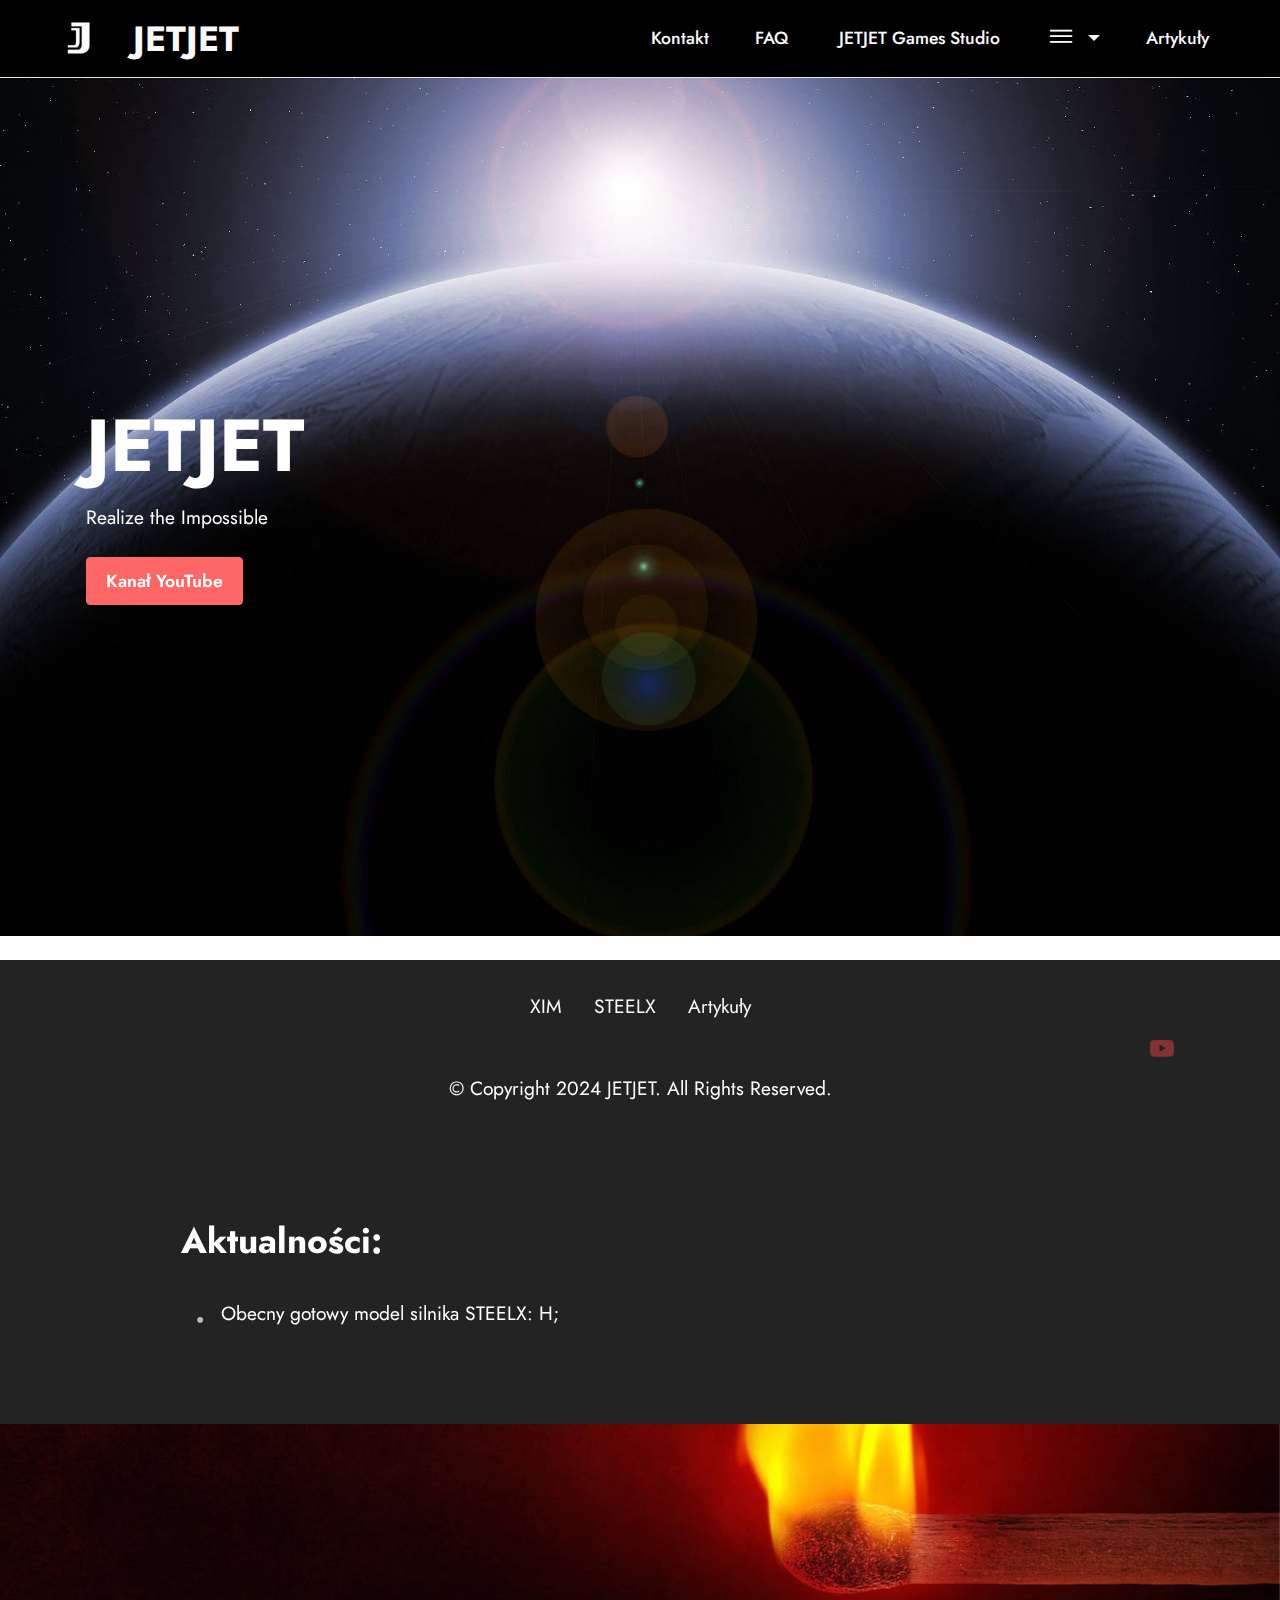
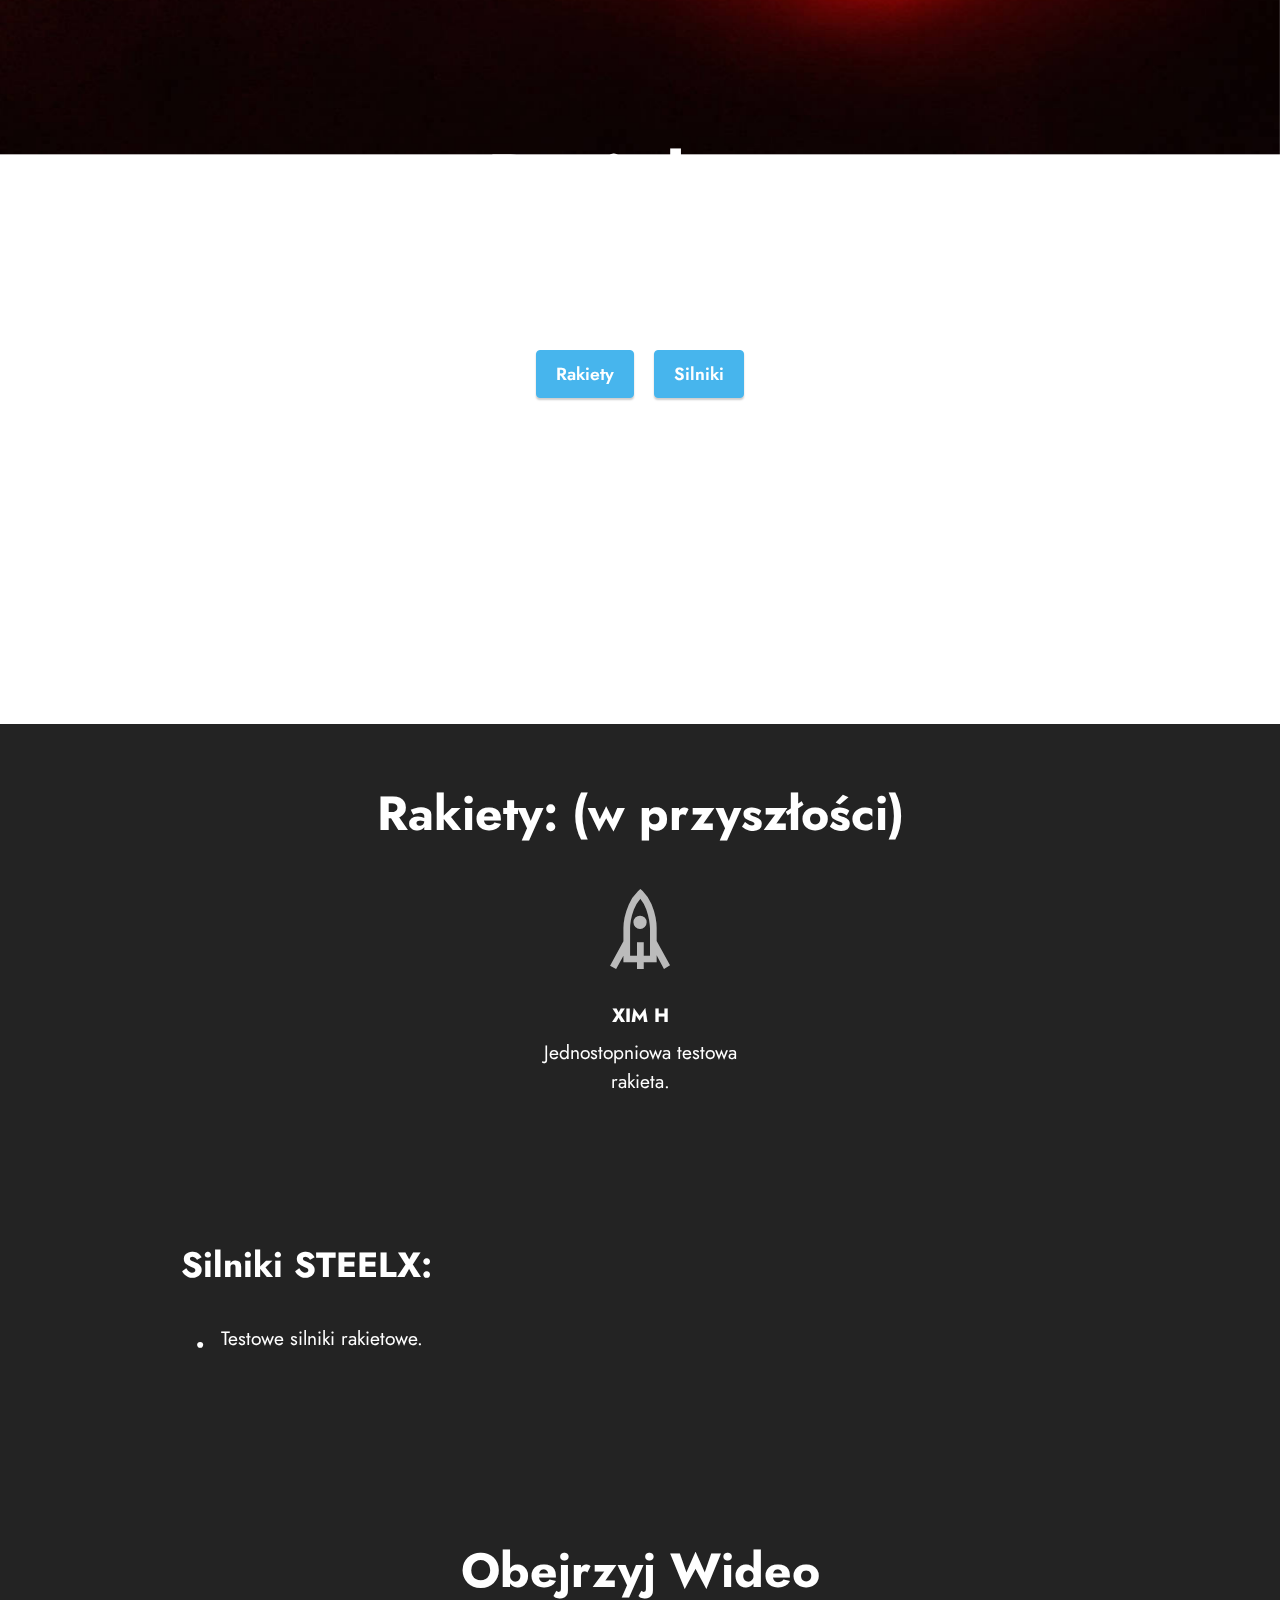
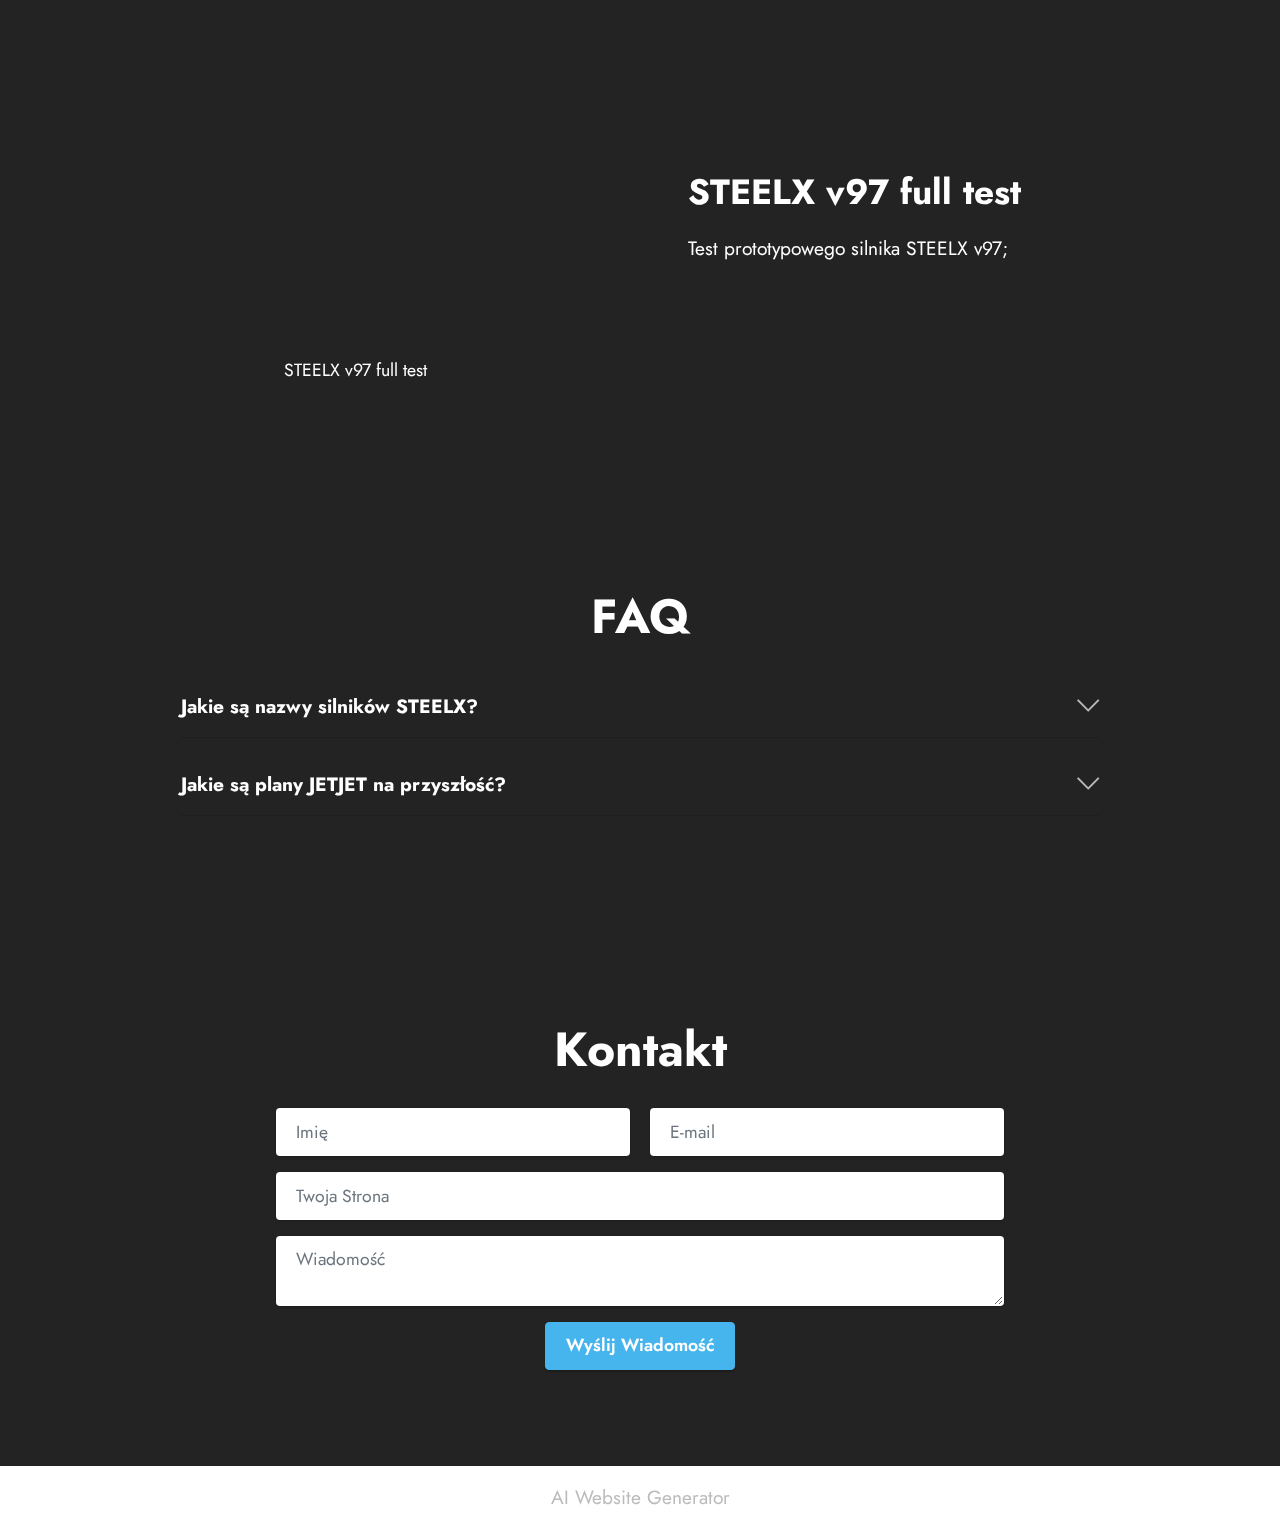
<file: index.html>
<!DOCTYPE html>
<html  >
<head>
  <!-- Site made with Mobirise Website Builder v5.7.8, https://mobirise.com -->
  <meta charset="UTF-8">
  <meta http-equiv="X-UA-Compatible" content="IE=edge">
  <meta name="generator" content="Mobirise v5.7.8, mobirise.com">
  <meta name="viewport" content="width=device-width, initial-scale=1, minimum-scale=1">
  <link rel="shortcut icon" href="assets/images/channels4-profile-jetjet-new2-96x96.jpg" type="image/x-icon">
  <meta name="description" content="JETJET Aeronautics&Space">
  
  
  <title>JETJET</title>
  <link rel="stylesheet" href="assets/web/assets/mobirise-icons2/mobirise2.css">
  <link rel="stylesheet" href="assets/web/assets/mobirise-icons/mobirise-icons.css">
  <link rel="stylesheet" href="assets/bootstrap/css/bootstrap.min.css">
  <link rel="stylesheet" href="assets/bootstrap/css/bootstrap-grid.min.css">
  <link rel="stylesheet" href="assets/bootstrap/css/bootstrap-reboot.min.css">
  <link rel="stylesheet" href="assets/parallax/jarallax.css">
  <link rel="stylesheet" href="assets/dropdown/css/style.css">
  <link rel="stylesheet" href="assets/socicon/css/styles.css">
  <link rel="stylesheet" href="assets/theme/css/style.css">
  <link rel="preload" href="https://fonts.googleapis.com/css?family=Jost:100,200,300,400,500,600,700,800,900,100i,200i,300i,400i,500i,600i,700i,800i,900i&display=swap" as="style" onload="this.onload=null;this.rel='stylesheet'">
  <noscript><link rel="stylesheet" href="https://fonts.googleapis.com/css?family=Jost:100,200,300,400,500,600,700,800,900,100i,200i,300i,400i,500i,600i,700i,800i,900i&display=swap"></noscript>
  <link rel="preload" as="style" href="assets/mobirise/css/mbr-additional.css"><link rel="stylesheet" href="assets/mobirise/css/mbr-additional.css" type="text/css">

  
  
  
</head>
<body>
  
  <section data-bs-version="5.1" class="menu cid-s48OLK6784" once="menu" id="menu1-h">
    
    <nav class="navbar navbar-dropdown navbar-fixed-top navbar-expand-lg">
        <div class="container-fluid">
            <div class="navbar-brand">
                <span class="navbar-logo">
                    <a href="index.html#header1-k">
                        <img src="assets/images/channels4-profile-jetjet-new2-96x96.jpg" alt="JETJET" style="height: 3.8rem;">
                    </a>
                </span>
                <span class="navbar-caption-wrap"><a class="navbar-caption text-white display-5" href="index.html#header1-k">&nbsp;JETJET</a></span>
            </div>
            <button class="navbar-toggler" type="button" data-toggle="collapse" data-bs-toggle="collapse" data-target="#navbarSupportedContent" data-bs-target="#navbarSupportedContent" aria-controls="navbarNavAltMarkup" aria-expanded="false" aria-label="Toggle navigation">
                <div class="hamburger">
                    <span></span>
                    <span></span>
                    <span></span>
                    <span></span>
                </div>
            </button>
            <div class="collapse navbar-collapse" id="navbarSupportedContent">
                <ul class="navbar-nav nav-dropdown nav-right" data-app-modern-menu="true"><li class="nav-item"><a class="nav-link link text-white display-4" href="index.html#form5-u">Kontakt</a></li><li class="nav-item"><a class="nav-link link text-white display-4" href="index.html#content17-r">FAQ&nbsp;</a></li><li class="nav-item"><a class="nav-link link text-white display-4" href="http://jetjetpl.github.io">JETJET Games Studio&nbsp;</a></li><li class="nav-item dropdown"><a class="nav-link link dropdown-toggle text-white display-4" href="index.html#top" data-toggle="dropdown-submenu" data-bs-toggle="dropdown" data-bs-auto-close="outside" aria-expanded="false"><span class="mobi-mbri mobi-mbri-menu mbr-iconfont mbr-iconfont-btn"></span></a><div class="dropdown-menu" aria-labelledby="dropdown-undefined"><a class="show dropdown-item text-white display-4" href="index.html#content14-y">Aktualności</a><a class="show dropdown-item text-white display-4" href="page1.html">Artykuły</a><a class="dropdown-item show text-white display-4" href="index.html#features1-n" aria-expanded="false">XIM</a><a class="show dropdown-item text-white display-4" href="index.html#content13-o">STEELX</a><a class="show dropdown-item text-white display-4" href="index.html#form5-u">Kontakt</a></div></li><li class="nav-item"><a class="nav-link link text-white display-4" href="page1.html">Artykuły</a></li></ul>
                
                
            </div>
        </div>
    </nav>

</section>

<section data-bs-version="5.1" class="header1 cid-sPnEEvHEPC mbr-fullscreen mbr-parallax-background" id="header1-k">

    

    <div class="mbr-overlay" style="opacity: 0; background-color: rgb(250, 250, 250);"></div>

    <div class="container">
        <div class="row">
            <div class="col-12 col-lg-5">
                <h1 class="mbr-section-title mbr-fonts-style mb-3 display-1"><strong>JETJET</strong></h1>
                
                <p class="mbr-text mbr-fonts-style display-7">Realize the Impossible</p>
                <div class="mbr-section-btn mt-3"><a class="btn btn-secondary display-4" href="https://www.youtube.com/channel/UC3iw8FAv7lFJTOP1_XwaknQ">Kanał YouTube</a></div>
            </div>
        </div>
    </div>
</section>

<section data-bs-version="5.1" class="footer3 cid-s48P1Icc8J" once="footers" id="footer3-i">

    

    

    <div class="container">
        <div class="media-container-row align-center mbr-white">
            <div class="row row-links">
                <ul class="foot-menu">
                    
                    
                    
                    
                    
                <li class="foot-menu-item mbr-fonts-style display-7"><a href="index.html#features1-n" class="text-white">XIM</a></li><li class="foot-menu-item mbr-fonts-style display-7"><a href="index.html#content5-w" class="text-white">STEELX</a></li><li class="foot-menu-item mbr-fonts-style display-7"><a href="page1.html" class="text-white">Artykuły</a></li></ul>
            </div>
            <div class="row social-row">
                <div class="social-list align-right pb-2">
                    
                    
                    
                    
                    
                    
                <div class="soc-item">
                        
                            <a href="https://www.youtube.com/channel/UC3iw8FAv7lFJTOP1_XwaknQ"><span class="mbr-iconfont mbr-iconfont-social socicon-youtube socicon" style="color: rgb(228, 63, 63); fill: rgb(228, 63, 63);"></span></a>
                        
                    </div></div>
            </div>
            <div class="row row-copirayt">
                <p class="mbr-text mb-0 mbr-fonts-style mbr-white align-center display-7">
                    © Copyright 2024 JETJET. All Rights Reserved.<br>
                </p>
            </div>
        </div>
    </div>
</section>

<section data-bs-version="5.1" class="content14 cid-sQVCyWfHdX" id="content14-y">
    
    
    
    <div class="container">
        <div class="row justify-content-center">
            <div class="col-md-12 col-lg-10">
                    <h3 class="mbr-section-title mbr-fonts-style mb-4 display-5"><strong>Aktualności:</strong></h3>
                <ul class="list mbr-fonts-style display-7">
                    <li><span style="font-size: 1.2rem;">Obecny gotowy model silnika STEELX: H;</span><br></li>
                </ul>
            </div>
        </div>
    </div>
</section>

<section data-bs-version="5.1" class="header1 cid-s48MCQYojq mbr-fullscreen mbr-parallax-background" id="header1-f">

    

    

    <div class="align-center container">
        <div class="row justify-content-center">
            <div class="col-12 col-lg-8">
                <h1 class="mbr-section-title mbr-fonts-style mb-3 display-1"><strong>Projekty:</strong></h1>
                
                <p class="mbr-text mbr-fonts-style display-7"><br>- Testowe rakiety (w przyszłości)<br>- Silniki STEELX</p>
                <div class="mbr-section-btn mt-3"><a class="btn btn-info display-4" href="index.html#features1-n">Rakiety</a> <a class="btn btn-info display-4" href="index.html#content13-o">Silniki</a></div>
            </div>
        </div>
    </div>
</section>

<section data-bs-version="5.1" class="features1 cid-sPnGHjdGmA" id="features1-n">
    

    
    <div class="container">
        <div class="row">
            <div class="col-12">
                <h3 class="mbr-section-title mbr-fonts-style align-center mb-0 display-2"><strong>Rakiety: (w przyszłości)</strong></h3>
                
            </div>
        </div>
        <div class="row">
            <div class="card col-12 col-md-6 col-lg-3">
                <div class="card-wrapper">
                    <div class="card-box align-center">
                        <div class="iconfont-wrapper">
                            <span class="mbr-iconfont mobi-mbri-rocket mobi-mbri" style="color: rgb(187, 187, 187); fill: rgb(187, 187, 187);"></span>
                        </div>
                        <h5 class="card-title mbr-fonts-style display-7"><strong>XIM H</strong></h5>
                        <p class="card-text mbr-fonts-style display-7">Jednostopniowa testowa rakieta.</p>
                    </div>
                </div>
            </div>
            
            
            
        </div>
    </div>
</section>

<section data-bs-version="5.1" class="content13 cid-sPnIRBa0SL" id="content13-o">
    
    
    <div class="container">
        <div class="row justify-content-center">
            <div class="col-md-12 col-lg-10">
                <h3 class="mbr-section-title mbr-fonts-style mb-4 display-5"><strong>Silniki STEELX:</strong></h3>
            </div>
        </div>
        <div class="row justify-content-center">
            <div class="col-md-12 col-lg-10">
                <div class="row justify-content-center">
                    <div class="col-12 col-lg-6">
                        <ul class="list mbr-fonts-style display-7">
                            <li>Testowe silniki rakietowe.</li>
                        </ul>
                    </div>
                    <div class="col-12 col-lg-6">
                        <ul class="list mbr-fonts-style display-7"></ul>
                    </div>
                </div>
            </div>
        </div>
    </div>
</section>

<section data-bs-version="5.1" class="video4 cid-sPnJNwuTMy" id="video4-p">
    
    
    <div class="container">
        <div class="title-wrapper mb-5">
            <h4 class="mbr-section-title mbr-fonts-style mb-0 display-2"><strong>Obejrzyj Wideo</strong></h4>
        </div>
        <div class="row align-items-center">
            <div class="col-12 col-lg-6 video-block">
                <div class="video-wrapper"><iframe class="mbr-embedded-video" src="https://www.youtube.com/embed/F9g-cOJ9_Hs?rel=0&amp;amp;&amp;showinfo=0&amp;autoplay=0&amp;loop=0" width="1280" height="720" frameborder="0" allowfullscreen></iframe></div>
                <p class="mbr-description pt-2 mbr-fonts-style display-4">STEELX v97 full test<br></p>
            </div>
            <div class="col-12 col-lg">
                <div class="text-wrapper">
                    <h5 class="mbr-section-subtitle mbr-fonts-style mb-3 display-5"><strong>STEELX v97 full test</strong></h5>
                    <p class="mbr-text mbr-fonts-style display-7">Test prototypowego silnika STEELX v97;</p>
                </div>
            </div>
        </div>
    </div>
</section>

<section data-bs-version="5.1" class="content17 cid-sPnNrF1QDt" id="content17-r">

    

    
    
    <div class="container">
        
            <div class="row justify-content-center">
                <div class="col-12 col-md-10">
                    <div class="section-head align-center mb-4">
                        <h3 class="mbr-section-title mb-0 mbr-fonts-style display-2"><strong>FAQ</strong>
                        </h3>
                        
                    </div>
                    
                    <div id="bootstrap-toggle" class="toggle-panel accordionStyles tab-content">
                        <div class="card mb-3">
                            <div class="card-header" role="tab" id="headingOne">
                                <a role="button" class="collapsed panel-title text-black" data-toggle="collapse" data-bs-toggle="collapse" data-core="" href="#collapse1_7" aria-expanded="false" aria-controls="collapse1">
                                    <h6 class="panel-title-edit mbr-fonts-style mb-0 display-7"><strong>Jakie są nazwy silników STEELX?</strong>
                                </h6>
                                    <span class="sign mbr-iconfont mbri-arrow-down"></span>
                                </a>
                            </div>
                            <div id="collapse1_7" class="panel-collapse noScroll collapse" role="tabpanel" aria-labelledby="headingOne">
                                <div class="panel-body">
                                    <p class="mbr-fonts-style panel-text display-7">- v90, 91 itd.<br>- H</p>
                                </div>
                            </div>
                        </div>
                        <div class="card mb-3">
                            <div class="card-header" role="tab" id="headingTwo">
                                <a role="button" class="collapsed panel-title text-black" data-toggle="collapse" data-bs-toggle="collapse" data-core="" href="#collapse2_7" aria-expanded="false" aria-controls="collapse2">
                                    <h6 class="panel-title-edit mbr-fonts-style mb-0 display-7"><strong>Jakie są plany JETJET na przyszłość?</strong></h6>
                                    <span class="sign mbr-iconfont mbri-arrow-down"></span>
                                </a>

                            </div>
                            <div id="collapse2_7" class="panel-collapse noScroll collapse" role="tabpanel" aria-labelledby="headingTwo">
                                <div class="panel-body">
                                    <p class="mbr-fonts-style panel-text display-7">Dalsze rozwijanie silników STEELX;</p>
                                </div>
                            </div>
                        </div>
                        
                        
                        
                        
                    </div>
                </div>
            </div>
        </div>
</section>

<section data-bs-version="5.1" class="form5 cid-sPqcmg7QzM" id="form5-u">
    
    
    <div class="container">
        <div class="mbr-section-head">
            <h3 class="mbr-section-title mbr-fonts-style align-center mb-0 display-2"><strong>Kontakt</strong></h3>
            
        </div>
        <div class="row justify-content-center mt-4">
            <div class="col-lg-8 mx-auto mbr-form" data-form-type="formoid">
                <form action="https://mobirise.eu/" method="POST" class="mbr-form form-with-styler" data-form-title="Form Name"><input type="hidden" name="email" data-form-email="true" value="ltElaFLC/nXW9r+D+WD0nIbqWlpQh0T99H4U4zYTWL7cQMgs6iwZst/gprB/Vw12nrP8vmMdnWYc6ZOfrOH3OJJY5sJSvr2LbE4AVml4Vee6A1QGttKQ1SyJ0gAcQDLN">
                    <div class="row">
                        <div hidden="hidden" data-form-alert="" class="alert alert-success col-12">Dziękujemy za wypełnienie formularza.</div>
                        <div hidden="hidden" data-form-alert-danger="" class="alert alert-danger col-12">Oops...! some
                            problem!</div>
                    </div>
                    <div class="dragArea row">
                        <div class="col-md col-sm-12 form-group mb-3" data-for="name">
                            <input type="text" name="name" placeholder="Imię" data-form-field="name" class="form-control" value="" id="name-form5-u">
                        </div>
                        <div class="col-md col-sm-12 form-group mb-3" data-for="email">
                            <input type="email" name="email" placeholder="E-mail" data-form-field="email" class="form-control" value="" id="email-form5-u">
                        </div>
                        <div class="col-12 form-group mb-3" data-for="url">
                            <input type="url" name="url" placeholder="Twoja Strona" data-form-field="url" class="form-control" value="" id="url-form5-u">
                        </div>
                        <div class="col-12 form-group mb-3" data-for="textarea">
                            <textarea name="textarea" placeholder="Wiadomość" data-form-field="textarea" class="form-control" id="textarea-form5-u"></textarea>
                        </div>
                        <div class="col-lg-12 col-md-12 col-sm-12 align-center mbr-section-btn"><button type="submit" class="btn btn-info display-4">Wyślij Wiadomość</button></div>
                    </div>
                </form>
            </div>
        </div>
    </div>
</section><section class="display-7" style="padding: 0;align-items: center;justify-content: center;flex-wrap: wrap;    align-content: center;display: flex;position: relative;height: 4rem;"><a href="https://mobiri.se/2646519" style="flex: 1 1;height: 4rem;position: absolute;width: 100%;z-index: 1;"><img alt="" style="height: 4rem;" src="[data-uri]"></a><p style="margin: 0;text-align: center;" class="display-7">&#8204;</p><a style="z-index:1" href="https://mobirise.com/builder/ai-website-generator.html">AI Website Generator</a></section><script src="assets/bootstrap/js/bootstrap.bundle.min.js"></script>  <script src="assets/parallax/jarallax.js"></script>  <script src="assets/smoothscroll/smooth-scroll.js"></script>  <script src="assets/ytplayer/index.js"></script>  <script src="assets/playervimeo/vimeo_player.js"></script>  <script src="assets/mbr-switch-arrow/mbr-switch-arrow.js"></script>  <script src="assets/dropdown/js/navbar-dropdown.js"></script>  <script src="assets/theme/js/script.js"></script>  <script src="assets/formoid/formoid.min.js"></script>  
  
  
</body>
</html>
</file>
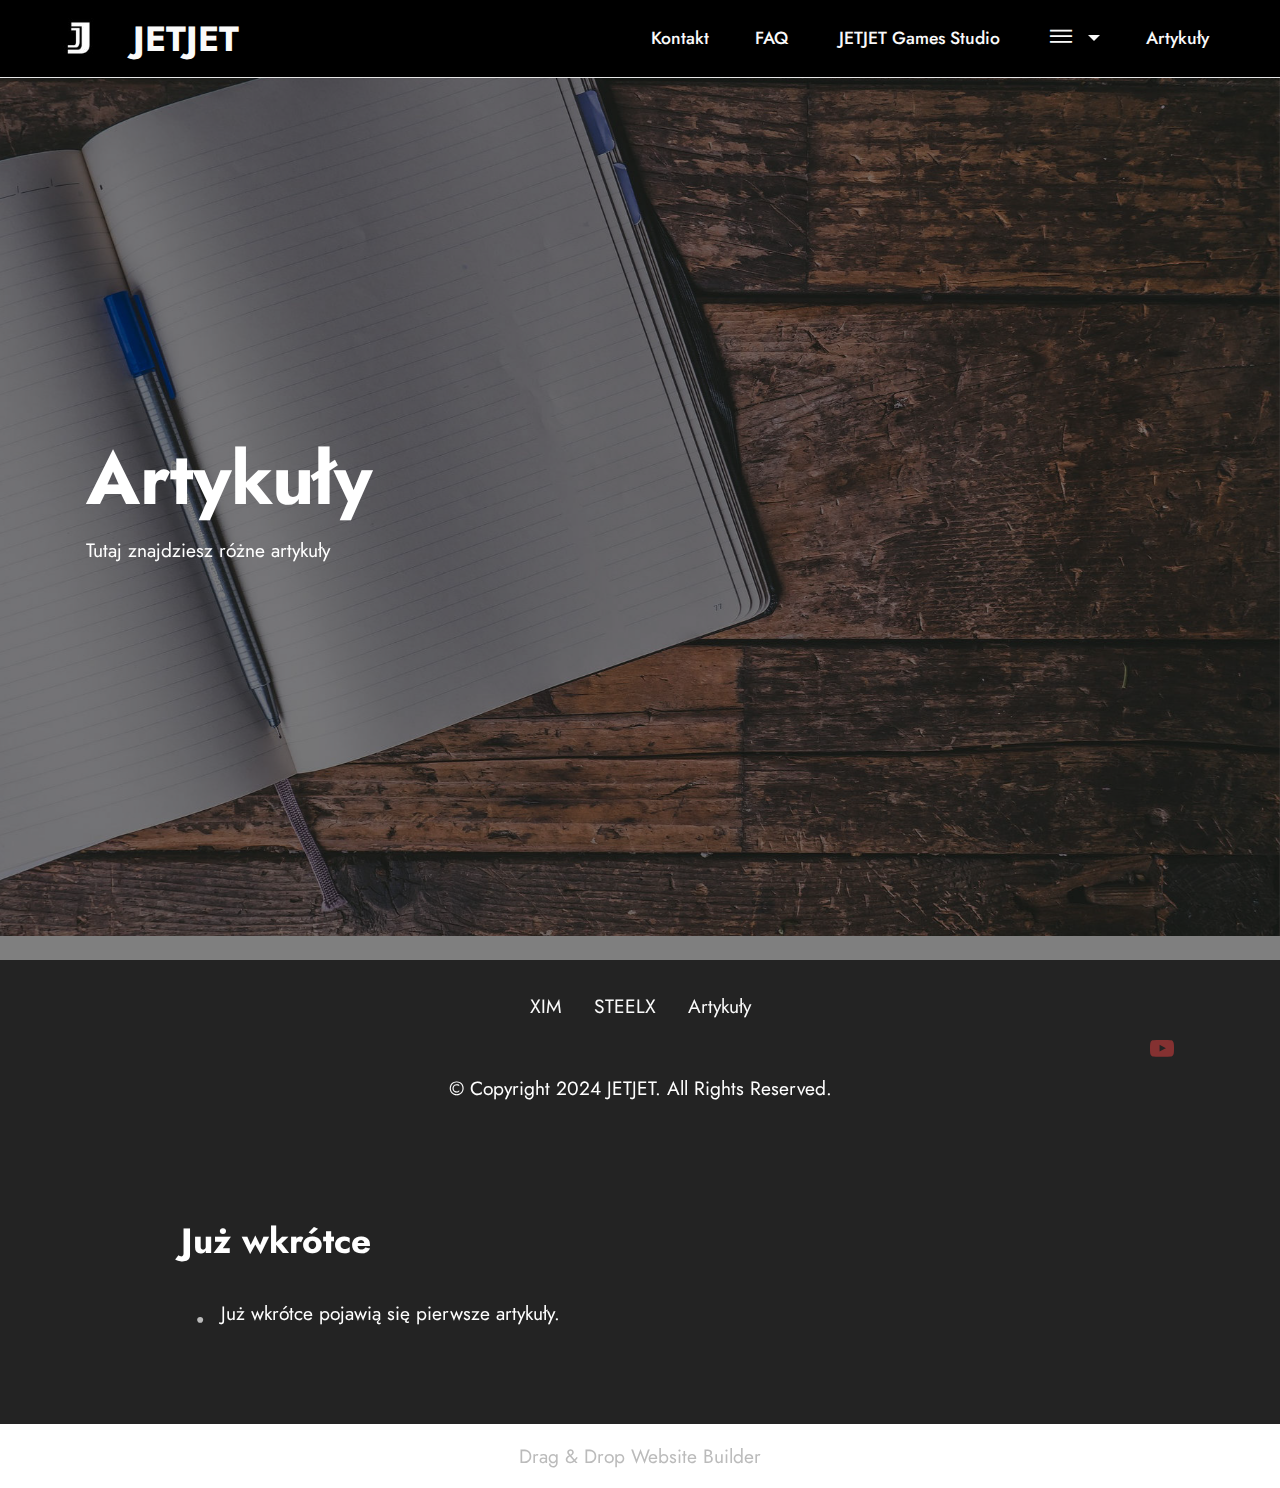
<file: page1.html>
<!DOCTYPE html>
<html  >
<head>
  <!-- Site made with Mobirise Website Builder v5.7.8, https://mobirise.com -->
  <meta charset="UTF-8">
  <meta http-equiv="X-UA-Compatible" content="IE=edge">
  <meta name="generator" content="Mobirise v5.7.8, mobirise.com">
  <meta name="viewport" content="width=device-width, initial-scale=1, minimum-scale=1">
  <link rel="shortcut icon" href="assets/images/channels4-profile-jetjet-new2-96x96.jpg" type="image/x-icon">
  <meta name="description" content="">
  
  
  <title>Artykuły</title>
  <link rel="stylesheet" href="assets/web/assets/mobirise-icons2/mobirise2.css">
  <link rel="stylesheet" href="assets/bootstrap/css/bootstrap.min.css">
  <link rel="stylesheet" href="assets/bootstrap/css/bootstrap-grid.min.css">
  <link rel="stylesheet" href="assets/bootstrap/css/bootstrap-reboot.min.css">
  <link rel="stylesheet" href="assets/parallax/jarallax.css">
  <link rel="stylesheet" href="assets/dropdown/css/style.css">
  <link rel="stylesheet" href="assets/socicon/css/styles.css">
  <link rel="stylesheet" href="assets/theme/css/style.css">
  <link rel="preload" href="https://fonts.googleapis.com/css?family=Jost:100,200,300,400,500,600,700,800,900,100i,200i,300i,400i,500i,600i,700i,800i,900i&display=swap" as="style" onload="this.onload=null;this.rel='stylesheet'">
  <noscript><link rel="stylesheet" href="https://fonts.googleapis.com/css?family=Jost:100,200,300,400,500,600,700,800,900,100i,200i,300i,400i,500i,600i,700i,800i,900i&display=swap"></noscript>
  <link rel="preload" as="style" href="assets/mobirise/css/mbr-additional.css"><link rel="stylesheet" href="assets/mobirise/css/mbr-additional.css" type="text/css">

  
  
  
</head>
<body>
  
  <section data-bs-version="5.1" class="menu cid-s48OLK6784" once="menu" id="menu1-10">
    
    <nav class="navbar navbar-dropdown navbar-fixed-top navbar-expand-lg">
        <div class="container-fluid">
            <div class="navbar-brand">
                <span class="navbar-logo">
                    <a href="index.html#header1-k">
                        <img src="assets/images/channels4-profile-jetjet-new2-96x96.jpg" alt="JETJET" style="height: 3.8rem;">
                    </a>
                </span>
                <span class="navbar-caption-wrap"><a class="navbar-caption text-white display-5" href="index.html#header1-k">&nbsp;JETJET</a></span>
            </div>
            <button class="navbar-toggler" type="button" data-toggle="collapse" data-bs-toggle="collapse" data-target="#navbarSupportedContent" data-bs-target="#navbarSupportedContent" aria-controls="navbarNavAltMarkup" aria-expanded="false" aria-label="Toggle navigation">
                <div class="hamburger">
                    <span></span>
                    <span></span>
                    <span></span>
                    <span></span>
                </div>
            </button>
            <div class="collapse navbar-collapse" id="navbarSupportedContent">
                <ul class="navbar-nav nav-dropdown nav-right" data-app-modern-menu="true"><li class="nav-item"><a class="nav-link link text-white display-4" href="index.html#form5-u">Kontakt</a></li><li class="nav-item"><a class="nav-link link text-white display-4" href="index.html#content17-r">FAQ&nbsp;</a></li><li class="nav-item"><a class="nav-link link text-white display-4" href="http://jetjetpl.github.io">JETJET Games Studio&nbsp;</a></li><li class="nav-item dropdown"><a class="nav-link link dropdown-toggle text-white display-4" href="index.html#top" data-toggle="dropdown-submenu" data-bs-toggle="dropdown" data-bs-auto-close="outside" aria-expanded="false"><span class="mobi-mbri mobi-mbri-menu mbr-iconfont mbr-iconfont-btn"></span></a><div class="dropdown-menu" aria-labelledby="dropdown-undefined"><a class="show dropdown-item text-white display-4" href="index.html#content14-y">Aktualności</a><a class="show dropdown-item text-white display-4" href="page1.html">Artykuły</a><a class="dropdown-item show text-white display-4" href="index.html#features1-n" aria-expanded="false">XIM</a><a class="show dropdown-item text-white display-4" href="index.html#content13-o">STEELX</a><a class="show dropdown-item text-white display-4" href="index.html#form5-u">Kontakt</a></div></li><li class="nav-item"><a class="nav-link link text-white display-4" href="page1.html">Artykuły</a></li></ul>
                
                
            </div>
        </div>
    </nav>

</section>

<section data-bs-version="5.1" class="header3 cid-sWK8C1AyL9 mbr-fullscreen mbr-parallax-background" id="header3-14">

    

    <div class="mbr-overlay" style="opacity: 0.5; background-color: rgb(0, 0, 0);"></div>

    <div class="align-center container">
        <div class="row">
            <div class="col-12 col-lg-6">
                <h1 class="mbr-section-title mbr-fonts-style mb-3 display-1"><strong>Artykuły</strong></h1>
                
                <p class="mbr-text mbr-fonts-style display-7">Tutaj znajdziesz różne artykuły</p>
                
            </div>
        </div>
    </div>
</section>

<section data-bs-version="5.1" class="footer3 cid-s48P1Icc8J" once="footers" id="footer3-z">

    

    

    <div class="container">
        <div class="media-container-row align-center mbr-white">
            <div class="row row-links">
                <ul class="foot-menu">
                    
                    
                    
                    
                    
                <li class="foot-menu-item mbr-fonts-style display-7"><a href="index.html#features1-n" class="text-white">XIM</a></li><li class="foot-menu-item mbr-fonts-style display-7"><a href="index.html#content5-w" class="text-white">STEELX</a></li><li class="foot-menu-item mbr-fonts-style display-7"><a href="page1.html" class="text-white">Artykuły</a></li></ul>
            </div>
            <div class="row social-row">
                <div class="social-list align-right pb-2">
                    
                    
                    
                    
                    
                    
                <div class="soc-item">
                        
                            <a href="https://www.youtube.com/channel/UC3iw8FAv7lFJTOP1_XwaknQ"><span class="mbr-iconfont mbr-iconfont-social socicon-youtube socicon" style="color: rgb(228, 63, 63); fill: rgb(228, 63, 63);"></span></a>
                        
                    </div></div>
            </div>
            <div class="row row-copirayt">
                <p class="mbr-text mb-0 mbr-fonts-style mbr-white align-center display-7">
                    © Copyright 2024 JETJET. All Rights Reserved.<br>
                </p>
            </div>
        </div>
    </div>
</section>

<section data-bs-version="5.1" class="content14 cid-sWtcUuZ9sG" id="content14-12">
    
    
    
    <div class="container">
        <div class="row justify-content-center">
            <div class="col-md-12 col-lg-10">
                    <h3 class="mbr-section-title mbr-fonts-style mb-4 display-5"><strong>Już wkrótce</strong></h3>
                <ul class="list mbr-fonts-style display-7">
                    <li>Już wkrótce pojawią się pierwsze artykuły.</li>
                </ul>
            </div>
        </div>
    </div>
</section><section class="display-7" style="padding: 0;align-items: center;justify-content: center;flex-wrap: wrap;    align-content: center;display: flex;position: relative;height: 4rem;"><a href="https://mobiri.se/2646519" style="flex: 1 1;height: 4rem;position: absolute;width: 100%;z-index: 1;"><img alt="" style="height: 4rem;" src="[data-uri]"></a><p style="margin: 0;text-align: center;" class="display-7">&#8204;</p><a style="z-index:1" href="https://mobirise.com/drag-drop-website-builder.html">Drag & Drop Website Builder</a></section><script src="assets/bootstrap/js/bootstrap.bundle.min.js"></script>  <script src="assets/parallax/jarallax.js"></script>  <script src="assets/smoothscroll/smooth-scroll.js"></script>  <script src="assets/ytplayer/index.js"></script>  <script src="assets/dropdown/js/navbar-dropdown.js"></script>  <script src="assets/theme/js/script.js"></script>  
  
  
</body>
</html>
</file>
<file: assets/web/assets/mobirise-icons2/mobirise2.css>
@font-face {
  font-family: 'Moririse2';
  font-display: swap;
  src:  url('mobirise2.eot?f2bix4');
  src:  url('mobirise2.eot?f2bix4#iefix') format('embedded-opentype'),
    url('mobirise2.ttf?f2bix4') format('truetype'),
    url('mobirise2.woff?f2bix4') format('woff'),
    url('mobirise2.svg?f2bix4#mobirise2') format('svg');
  font-weight: normal;
  font-style: normal;
}

[class^="mobi-"], [class*=" mobi-"] {
  /* use !important to prevent issues with browser extensions that change fonts */
  font-family: 'Moririse2' !important;
  speak: none;
  font-style: normal;
  font-weight: normal;
  font-variant: normal;
  text-transform: none;
  line-height: 1;

  /* Better Font Rendering =========== */
  -webkit-font-smoothing: antialiased;
  -moz-osx-font-smoothing: grayscale;
}

.mobi-mbri-add-submenu:before {
  content: "\e900";
}
.mobi-mbri-alert:before {
  content: "\e901";
}
.mobi-mbri-align-center:before {
  content: "\e902";
}
.mobi-mbri-align-justify:before {
  content: "\e903";
}
.mobi-mbri-align-left:before {
  content: "\e904";
}
.mobi-mbri-align-right:before {
  content: "\e905";
}
.mobi-mbri-android:before {
  content: "\e906";
}
.mobi-mbri-apple:before {
  content: "\e907";
}
.mobi-mbri-arrow-down:before {
  content: "\e908";
}
.mobi-mbri-arrow-next:before {
  content: "\e909";
}
.mobi-mbri-arrow-prev:before {
  content: "\e90a";
}
.mobi-mbri-arrow-up:before {
  content: "\e90b";
}
.mobi-mbri-bold:before {
  content: "\e90c";
}
.mobi-mbri-bookmark:before {
  content: "\e90d";
}
.mobi-mbri-bootstrap:before {
  content: "\e90e";
}
.mobi-mbri-briefcase:before {
  content: "\e90f";
}
.mobi-mbri-browse:before {
  content: "\e910";
}
.mobi-mbri-bulleted-list:before {
  content: "\e911";
}
.mobi-mbri-calendar:before {
  content: "\e912";
}
.mobi-mbri-camera:before {
  content: "\e913";
}
.mobi-mbri-cart-add:before {
  content: "\e914";
}
.mobi-mbri-cart-full:before {
  content: "\e915";
}
.mobi-mbri-cash:before {
  content: "\e916";
}
.mobi-mbri-change-style:before {
  content: "\e917";
}
.mobi-mbri-chat:before {
  content: "\e918";
}
.mobi-mbri-clock:before {
  content: "\e919";
}
.mobi-mbri-close:before {
  content: "\e91a";
}
.mobi-mbri-cloud:before {
  content: "\e91b";
}
.mobi-mbri-code:before {
  content: "\e91c";
}
.mobi-mbri-contact-form:before {
  content: "\e91d";
}
.mobi-mbri-credit-card:before {
  content: "\e91e";
}
.mobi-mbri-cursor-click:before {
  content: "\e91f";
}
.mobi-mbri-cust-feedback:before {
  content: "\e920";
}
.mobi-mbri-database:before {
  content: "\e921";
}
.mobi-mbri-delivery:before {
  content: "\e922";
}
.mobi-mbri-desktop:before {
  content: "\e923";
}
.mobi-mbri-devices:before {
  content: "\e924";
}
.mobi-mbri-down:before {
  content: "\e925";
}
.mobi-mbri-download-2:before {
  content: "\e926";
}
.mobi-mbri-download:before {
  content: "\e927";
}
.mobi-mbri-drag-n-drop-2:before {
  content: "\e928";
}
.mobi-mbri-drag-n-drop:before {
  content: "\e929";
}
.mobi-mbri-edit-2:before {
  content: "\e92a";
}
.mobi-mbri-edit:before {
  content: "\e92b";
}
.mobi-mbri-error:before {
  content: "\e92c";
}
.mobi-mbri-extension:before {
  content: "\e92d";
}
.mobi-mbri-features:before {
  content: "\e92e";
}
.mobi-mbri-file:before {
  content: "\e92f";
}
.mobi-mbri-flag:before {
  content: "\e930";
}
.mobi-mbri-folder:before {
  content: "\e931";
}
.mobi-mbri-gift:before {
  content: "\e932";
}
.mobi-mbri-github:before {
  content: "\e933";
}
.mobi-mbri-globe-2:before {
  content: "\e934";
}
.mobi-mbri-globe:before {
  content: "\e935";
}
.mobi-mbri-growing-chart:before {
  content: "\e936";
}
.mobi-mbri-hearth:before {
  content: "\e937";
}
.mobi-mbri-help:before {
  content: "\e938";
}
.mobi-mbri-home:before {
  content: "\e939";
}
.mobi-mbri-hot-cup:before {
  content: "\e93a";
}
.mobi-mbri-idea:before {
  content: "\e93b";
}
.mobi-mbri-image-gallery:before {
  content: "\e93c";
}
.mobi-mbri-image-slider:before {
  content: "\e93d";
}
.mobi-mbri-info:before {
  content: "\e93e";
}
.mobi-mbri-italic:before {
  content: "\e93f";
}
.mobi-mbri-key:before {
  content: "\e940";
}
.mobi-mbri-laptop:before {
  content: "\e941";
}
.mobi-mbri-layers:before {
  content: "\e942";
}
.mobi-mbri-left-right:before {
  content: "\e943";
}
.mobi-mbri-left:before {
  content: "\e944";
}
.mobi-mbri-letter:before {
  content: "\e945";
}
.mobi-mbri-like:before {
  content: "\e946";
}
.mobi-mbri-link:before {
  content: "\e947";
}
.mobi-mbri-lock:before {
  content: "\e948";
}
.mobi-mbri-login:before {
  content: "\e949";
}
.mobi-mbri-logout:before {
  content: "\e94a";
}
.mobi-mbri-magic-stick:before {
  content: "\e94b";
}
.mobi-mbri-map-pin:before {
  content: "\e94c";
}
.mobi-mbri-menu:before {
  content: "\e94d";
}
.mobi-mbri-mobile-2:before {
  content: "\e94e";
}
.mobi-mbri-mobile-horizontal:before {
  content: "\e94f";
}
.mobi-mbri-mobile:before {
  content: "\e950";
}
.mobi-mbri-mobirise:before {
  content: "\e951";
}
.mobi-mbri-more-horizontal:before {
  content: "\e952";
}
.mobi-mbri-more-vertical:before {
  content: "\e953";
}
.mobi-mbri-music:before {
  content: "\e954";
}
.mobi-mbri-new-file:before {
  content: "\e955";
}
.mobi-mbri-numbered-list:before {
  content: "\e956";
}
.mobi-mbri-opened-folder:before {
  content: "\e957";
}
.mobi-mbri-pages:before {
  content: "\e958";
}
.mobi-mbri-paper-plane:before {
  content: "\e959";
}
.mobi-mbri-paperclip:before {
  content: "\e95a";
}
.mobi-mbri-phone:before {
  content: "\e95b";
}
.mobi-mbri-photo:before {
  content: "\e95c";
}
.mobi-mbri-photos:before {
  content: "\e95d";
}
.mobi-mbri-pin:before {
  content: "\e95e";
}
.mobi-mbri-play:before {
  content: "\e95f";
}
.mobi-mbri-plus:before {
  content: "\e960";
}
.mobi-mbri-preview:before {
  content: "\e961";
}
.mobi-mbri-print:before {
  content: "\e962";
}
.mobi-mbri-protect:before {
  content: "\e963";
}
.mobi-mbri-question:before {
  content: "\e964";
}
.mobi-mbri-quote-left:before {
  content: "\e965";
}
.mobi-mbri-quote-right:before {
  content: "\e966";
}
.mobi-mbri-redo:before {
  content: "\e967";
}
.mobi-mbri-refresh:before {
  content: "\e968";
}
.mobi-mbri-responsive-2:before {
  content: "\e969";
}
.mobi-mbri-responsive:before {
  content: "\e96a";
}
.mobi-mbri-right:before {
  content: "\e96b";
}
.mobi-mbri-rocket:before {
  content: "\e96c";
}
.mobi-mbri-sad-face:before {
  content: "\e96d";
}
.mobi-mbri-sale:before {
  content: "\e96e";
}
.mobi-mbri-save:before {
  content: "\e96f";
}
.mobi-mbri-search:before {
  content: "\e970";
}
.mobi-mbri-setting-2:before {
  content: "\e971";
}
.mobi-mbri-setting-3:before {
  content: "\e972";
}
.mobi-mbri-setting:before {
  content: "\e973";
}
.mobi-mbri-share:before {
  content: "\e974";
}
.mobi-mbri-shopping-bag:before {
  content: "\e975";
}
.mobi-mbri-shopping-basket:before {
  content: "\e976";
}
.mobi-mbri-shopping-cart:before {
  content: "\e977";
}
.mobi-mbri-sites:before {
  content: "\e978";
}
.mobi-mbri-smile-face:before {
  content: "\e979";
}
.mobi-mbri-speed:before {
  content: "\e97a";
}
.mobi-mbri-star:before {
  content: "\e97b";
}
.mobi-mbri-success:before {
  content: "\e97c";
}
.mobi-mbri-sun:before {
  content: "\e97d";
}
.mobi-mbri-sun2:before {
  content: "\e97e";
}
.mobi-mbri-tablet-vertical:before {
  content: "\e97f";
}
.mobi-mbri-tablet:before {
  content: "\e980";
}
.mobi-mbri-target:before {
  content: "\e981";
}
.mobi-mbri-timer:before {
  content: "\e982";
}
.mobi-mbri-to-ftp:before {
  content: "\e983";
}
.mobi-mbri-to-local-drive:before {
  content: "\e984";
}
.mobi-mbri-touch-swipe:before {
  content: "\e985";
}
.mobi-mbri-touch:before {
  content: "\e986";
}
.mobi-mbri-trash:before {
  content: "\e987";
}
.mobi-mbri-underline:before {
  content: "\e988";
}
.mobi-mbri-undo:before {
  content: "\e989";
}
.mobi-mbri-unlink:before {
  content: "\e98a";
}
.mobi-mbri-unlock:before {
  content: "\e98b";
}
.mobi-mbri-up-down:before {
  content: "\e98c";
}
.mobi-mbri-up:before {
  content: "\e98d";
}
.mobi-mbri-update:before {
  content: "\e98e";
}
.mobi-mbri-upload-2:before {
  content: "\e98f";
}
.mobi-mbri-upload:before {
  content: "\e990";
}
.mobi-mbri-user-2:before {
  content: "\e991";
}
.mobi-mbri-user:before {
  content: "\e992";
}
.mobi-mbri-users:before {
  content: "\e993";
}
.mobi-mbri-video-play:before {
  content: "\e994";
}
.mobi-mbri-video:before {
  content: "\e995";
}
.mobi-mbri-watch:before {
  content: "\e996";
}
.mobi-mbri-website-theme-2:before {
  content: "\e997";
}
.mobi-mbri-website-theme:before {
  content: "\e998";
}
.mobi-mbri-wifi:before {
  content: "\e999";
}
.mobi-mbri-windows:before {
  content: "\e99a";
}
.mobi-mbri-zoom-in:before {
  content: "\e99b";
}
.mobi-mbri-zoom-out:before {
  content: "\e99c";
}
</file>
<file: assets/web/assets/mobirise-icons/mobirise-icons.css>
@font-face {
  font-family: 'MobiriseIcons';
  src:  url('mobirise-icons.eot?spat4u');
  src:  url('mobirise-icons.eot?spat4u#iefix') format('embedded-opentype'),
    url('mobirise-icons.ttf?spat4u') format('truetype'),
    url('mobirise-icons.woff?spat4u') format('woff'),
    url('mobirise-icons.svg?spat4u#MobiriseIcons') format('svg');
  font-weight: normal;
  font-style: normal;
  font-display: swap;
}

[class^="mbri-"], [class*=" mbri-"] {
  /* use !important to prevent issues with browser extensions that change fonts */
  font-family: MobiriseIcons !important;
  speak: none;
  font-style: normal;
  font-weight: normal;
  font-variant: normal;
  text-transform: none;
  line-height: 1;

  /* Better Font Rendering =========== */
  -webkit-font-smoothing: antialiased;
  -moz-osx-font-smoothing: grayscale;
}

.mbri-add-submenu:before {
  content: "\e900";
}
.mbri-alert:before {
  content: "\e901";
}
.mbri-align-center:before {
  content: "\e902";
}
.mbri-align-justify:before {
  content: "\e903";
}
.mbri-align-left:before {
  content: "\e904";
}
.mbri-align-right:before {
  content: "\e905";
}
.mbri-android:before {
  content: "\e906";
}
.mbri-apple:before {
  content: "\e907";
}
.mbri-arrow-down:before {
  content: "\e908";
}
.mbri-arrow-next:before {
  content: "\e909";
}
.mbri-arrow-prev:before {
  content: "\e90a";
}
.mbri-arrow-up:before {
  content: "\e90b";
}
.mbri-bold:before {
  content: "\e90c";
}
.mbri-bookmark:before {
  content: "\e90d";
}
.mbri-bootstrap:before {
  content: "\e90e";
}
.mbri-briefcase:before {
  content: "\e90f";
}
.mbri-browse:before {
  content: "\e910";
}
.mbri-bulleted-list:before {
  content: "\e911";
}
.mbri-calendar:before {
  content: "\e912";
}
.mbri-camera:before {
  content: "\e913";
}
.mbri-cart-add:before {
  content: "\e914";
}
.mbri-cart-full:before {
  content: "\e915";
}
.mbri-cash:before {
  content: "\e916";
}
.mbri-change-style:before {
  content: "\e917";
}
.mbri-chat:before {
  content: "\e918";
}
.mbri-clock:before {
  content: "\e919";
}
.mbri-close:before {
  content: "\e91a";
}
.mbri-cloud:before {
  content: "\e91b";
}
.mbri-code:before {
  content: "\e91c";
}
.mbri-contact-form:before {
  content: "\e91d";
}
.mbri-credit-card:before {
  content: "\e91e";
}
.mbri-cursor-click:before {
  content: "\e91f";
}
.mbri-cust-feedback:before {
  content: "\e920";
}
.mbri-database:before {
  content: "\e921";
}
.mbri-delivery:before {
  content: "\e922";
}
.mbri-desktop:before {
  content: "\e923";
}
.mbri-devices:before {
  content: "\e924";
}
.mbri-down:before {
  content: "\e925";
}
.mbri-download:before {
  content: "\e989";
}
.mbri-drag-n-drop:before {
  content: "\e927";
}
.mbri-drag-n-drop2:before {
  content: "\e928";
}
.mbri-edit:before {
  content: "\e929";
}
.mbri-edit2:before {
  content: "\e92a";
}
.mbri-error:before {
  content: "\e92b";
}
.mbri-extension:before {
  content: "\e92c";
}
.mbri-features:before {
  content: "\e92d";
}
.mbri-file:before {
  content: "\e92e";
}
.mbri-flag:before {
  content: "\e92f";
}
.mbri-folder:before {
  content: "\e930";
}
.mbri-gift:before {
  content: "\e931";
}
.mbri-github:before {
  content: "\e932";
}
.mbri-globe:before {
  content: "\e933";
}
.mbri-globe-2:before {
  content: "\e934";
}
.mbri-growing-chart:before {
  content: "\e935";
}
.mbri-hearth:before {
  content: "\e936";
}
.mbri-help:before {
  content: "\e937";
}
.mbri-home:before {
  content: "\e938";
}
.mbri-hot-cup:before {
  content: "\e939";
}
.mbri-idea:before {
  content: "\e93a";
}
.mbri-image-gallery:before {
  content: "\e93b";
}
.mbri-image-slider:before {
  content: "\e93c";
}
.mbri-info:before {
  content: "\e93d";
}
.mbri-italic:before {
  content: "\e93e";
}
.mbri-key:before {
  content: "\e93f";
}
.mbri-laptop:before {
  content: "\e940";
}
.mbri-layers:before {
  content: "\e941";
}
.mbri-left-right:before {
  content: "\e942";
}
.mbri-left:before {
  content: "\e943";
}
.mbri-letter:before {
  content: "\e944";
}
.mbri-like:before {
  content: "\e945";
}
.mbri-link:before {
  content: "\e946";
}
.mbri-lock:before {
  content: "\e947";
}
.mbri-login:before {
  content: "\e948";
}
.mbri-logout:before {
  content: "\e949";
}
.mbri-magic-stick:before {
  content: "\e94a";
}
.mbri-map-pin:before {
  content: "\e94b";
}
.mbri-menu:before {
  content: "\e94c";
}
.mbri-mobile:before {
  content: "\e94d";
}
.mbri-mobile2:before {
  content: "\e94e";
}
.mbri-mobirise:before {
  content: "\e94f";
}
.mbri-more-horizontal:before {
  content: "\e950";
}
.mbri-more-vertical:before {
  content: "\e951";
}
.mbri-music:before {
  content: "\e952";
}
.mbri-new-file:before {
  content: "\e953";
}
.mbri-numbered-list:before {
  content: "\e954";
}
.mbri-opened-folder:before {
  content: "\e955";
}
.mbri-pages:before {
  content: "\e956";
}
.mbri-paper-plane:before {
  content: "\e957";
}
.mbri-paperclip:before {
  content: "\e958";
}
.mbri-photo:before {
  content: "\e959";
}
.mbri-photos:before {
  content: "\e95a";
}
.mbri-pin:before {
  content: "\e95b";
}
.mbri-play:before {
  content: "\e95c";
}
.mbri-plus:before {
  content: "\e95d";
}
.mbri-preview:before {
  content: "\e95e";
}
.mbri-print:before {
  content: "\e95f";
}
.mbri-protect:before {
  content: "\e960";
}
.mbri-question:before {
  content: "\e961";
}
.mbri-quote-left:before {
  content: "\e962";
}
.mbri-quote-right:before {
  content: "\e963";
}
.mbri-refresh:before {
  content: "\e964";
}
.mbri-responsive:before {
  content: "\e965";
}
.mbri-right:before {
  content: "\e966";
}
.mbri-rocket:before {
  content: "\e967";
}
.mbri-sad-face:before {
  content: "\e968";
}
.mbri-sale:before {
  content: "\e969";
}
.mbri-save:before {
  content: "\e96a";
}
.mbri-search:before {
  content: "\e96b";
}
.mbri-setting:before {
  content: "\e96c";
}
.mbri-setting2:before {
  content: "\e96d";
}
.mbri-setting3:before {
  content: "\e96e";
}
.mbri-share:before {
  content: "\e96f";
}
.mbri-shopping-bag:before {
  content: "\e970";
}
.mbri-shopping-basket:before {
  content: "\e971";
}
.mbri-shopping-cart:before {
  content: "\e972";
}
.mbri-sites:before {
  content: "\e973";
}
.mbri-smile-face:before {
  content: "\e974";
}
.mbri-speed:before {
  content: "\e975";
}
.mbri-star:before {
  content: "\e976";
}
.mbri-success:before {
  content: "\e977";
}
.mbri-sun:before {
  content: "\e978";
}
.mbri-sun2:before {
  content: "\e979";
}
.mbri-tablet:before {
  content: "\e97a";
}
.mbri-tablet-vertical:before {
  content: "\e97b";
}
.mbri-target:before {
  content: "\e97c";
}
.mbri-timer:before {
  content: "\e97d";
}
.mbri-to-ftp:before {
  content: "\e97e";
}
.mbri-to-local-drive:before {
  content: "\e97f";
}
.mbri-touch-swipe:before {
  content: "\e980";
}
.mbri-touch:before {
  content: "\e981";
}
.mbri-trash:before {
  content: "\e982";
}
.mbri-underline:before {
  content: "\e983";
}
.mbri-unlink:before {
  content: "\e984";
}
.mbri-unlock:before {
  content: "\e985";
}
.mbri-up-down:before {
  content: "\e986";
}
.mbri-up:before {
  content: "\e987";
}
.mbri-update:before {
  content: "\e988";
}
.mbri-upload:before {
 content: "\e926"; 
}
.mbri-user:before {
  content: "\e98a";
}
.mbri-user2:before {
  content: "\e98b";
}
.mbri-users:before {
  content: "\e98c";
}
.mbri-video:before {
  content: "\e98d";
}
.mbri-video-play:before {
  content: "\e98e";
}
.mbri-watch:before {
  content: "\e98f";
}
.mbri-website-theme:before {
  content: "\e990";
}
.mbri-wifi:before {
  content: "\e991";
}
.mbri-windows:before {
  content: "\e992";
}
.mbri-zoom-out:before {
  content: "\e993";
}
.mbri-redo:before {
  content: "\e994";
}
.mbri-undo:before {
  content: "\e995";
}
</file>
<file: assets/parallax/jarallax.css>
.jarallax {
    position: relative;
    z-index: 0;
}
.jarallax > .jarallax-img {
    position: absolute;
    object-fit: cover;
    /* support for plugin https://github.com/bfred-it/object-fit-images */
    font-family: 'object-fit: cover;';
    top: 0;
    left: 0;
    width: 100%;
    height: 100%;
    z-index: -1;
}
</file>
<file: assets/dropdown/css/style.css>
.navbar-dropdown {
  left: 0;
  padding: 0;
  position: absolute;
  right: 0;
  top: 0;
  transition: all 0.45s ease;
  z-index: 1030;
  background: #282828; }
  .navbar-dropdown .navbar-logo {
    margin-right: 0.8rem;
    transition: margin 0.3s ease-in-out;
    vertical-align: middle; }
    .navbar-dropdown .navbar-logo img {
      height: 3.125rem;
      transition: all 0.3s ease-in-out; }
    .navbar-dropdown .navbar-logo.mbr-iconfont {
      font-size: 3.125rem;
      line-height: 3.125rem; }
  .navbar-dropdown .navbar-caption {
    font-weight: 700;
    white-space: normal;
    vertical-align: -4px;
    line-height: 3.125rem !important; }
    .navbar-dropdown .navbar-caption, .navbar-dropdown .navbar-caption:hover {
      color: inherit;
      text-decoration: none; }
  .navbar-dropdown .mbr-iconfont + .navbar-caption {
    vertical-align: -1px; }
  .navbar-dropdown.navbar-fixed-top {
    position: fixed; }
  .navbar-dropdown .navbar-brand span {
    vertical-align: -4px; }
  .navbar-dropdown.bg-color.transparent {
    background: none; }
  .navbar-dropdown.navbar-short .navbar-brand {
    padding: 0.625rem 0; }
    .navbar-dropdown.navbar-short .navbar-brand span {
      vertical-align: -1px; }
  .navbar-dropdown.navbar-short .navbar-caption {
    line-height: 2.375rem !important;
    vertical-align: -2px; }
  .navbar-dropdown.navbar-short .navbar-logo {
    margin-right: 0.5rem; }
    .navbar-dropdown.navbar-short .navbar-logo img {
      height: 2.375rem; }
    .navbar-dropdown.navbar-short .navbar-logo.mbr-iconfont {
      font-size: 2.375rem;
      line-height: 2.375rem; }
  .navbar-dropdown.navbar-short .mbr-table-cell {
    height: 3.625rem; }
  .navbar-dropdown .navbar-close {
    left: 0.6875rem;
    position: fixed;
    top: 0.75rem;
    z-index: 1000; }
  .navbar-dropdown .hamburger-icon {
    content: "";
    display: inline-block;
    vertical-align: middle;
    width: 16px;
    -webkit-box-shadow: 0 -6px 0 1px #282828,0 0 0 1px #282828,0 6px 0 1px #282828;
    -moz-box-shadow: 0 -6px 0 1px #282828,0 0 0 1px #282828,0 6px 0 1px #282828;
    box-shadow: 0 -6px 0 1px #282828,0 0 0 1px #282828,0 6px 0 1px #282828; }

.dropdown-menu .dropdown-toggle[data-toggle="dropdown-submenu"]::after {
  border-bottom: 0.35em solid transparent;
  border-left: 0.35em solid;
  border-right: 0;
  border-top: 0.35em solid transparent;
  margin-left: 0.3rem; }

.dropdown-menu .dropdown-item:focus {
  outline: 0; }

.nav-dropdown {
  font-size: 0.75rem;
  font-weight: 500;
  height: auto !important; }
  .nav-dropdown .nav-btn {
    padding-left: 1rem; }
  .nav-dropdown .link {
    margin: .667em 1.667em;
    font-weight: 500;
    padding: 0;
    transition: color .2s ease-in-out; }
    .nav-dropdown .link.dropdown-toggle {
      margin-right: 2.583em; }
      .nav-dropdown .link.dropdown-toggle::after {
        margin-left: .25rem;
        border-top: 0.35em solid;
        border-right: 0.35em solid transparent;
        border-left: 0.35em solid transparent;
        border-bottom: 0; }
      .nav-dropdown .link.dropdown-toggle[aria-expanded="true"] {
        margin: 0;
        padding: 0.667em 3.263em  0.667em 1.667em; }
  .nav-dropdown .link::after,
  .nav-dropdown .dropdown-item::after {
    color: inherit; }
  .nav-dropdown .btn {
    font-size: 0.75rem;
    font-weight: 700;
    letter-spacing: 0;
    margin-bottom: 0;
    padding-left: 1.25rem;
    padding-right: 1.25rem; }
  .nav-dropdown .dropdown-menu {
    border-radius: 0;
    border: 0;
    left: 0;
    margin: 0;
    padding-bottom: 1.25rem;
    padding-top: 1.25rem;
    position: relative; }
  .nav-dropdown .dropdown-submenu {
    margin-left: 0.125rem;
    top: 0; }
  .nav-dropdown .dropdown-item {
    font-weight: 500;
    line-height: 2;
    padding: 0.3846em 4.615em 0.3846em 1.5385em;
    position: relative;
    transition: color .2s ease-in-out, background-color .2s ease-in-out; }
    .nav-dropdown .dropdown-item::after {
      margin-top: -0.3077em;
      position: absolute;
      right: 1.1538em;
      top: 50%; }
    .nav-dropdown .dropdown-item:focus, .nav-dropdown .dropdown-item:hover {
      background: none; }

@media (max-width: 767px) {
  .nav-dropdown.navbar-toggleable-sm {
    bottom: 0;
    display: none;
    left: 0;
    overflow-x: hidden;
    position: fixed;
    top: 0;
    transform: translateX(-100%);
    -ms-transform: translateX(-100%);
    -webkit-transform: translateX(-100%);
    width: 18.75rem;
    z-index: 999; } }
.nav-dropdown.navbar-toggleable-xl {
  bottom: 0;
  display: none;
  left: 0;
  overflow-x: hidden;
  position: fixed;
  top: 0;
  transform: translateX(-100%);
  -ms-transform: translateX(-100%);
  -webkit-transform: translateX(-100%);
  width: 18.75rem;
  z-index: 999; }

.nav-dropdown-sm {
  display: block !important;
  overflow-x: hidden;
  overflow: auto;
  padding-top: 3.875rem; }
  .nav-dropdown-sm::after {
    content: "";
    display: block;
    height: 3rem;
    width: 100%; }
  .nav-dropdown-sm.collapse.in ~ .navbar-close {
    display: block !important; }
  .nav-dropdown-sm.collapsing, .nav-dropdown-sm.collapse.in {
    transform: translateX(0);
    -ms-transform: translateX(0);
    -webkit-transform: translateX(0);
    transition: all 0.25s ease-out;
    -webkit-transition: all 0.25s ease-out;
    background: #282828; }
  .nav-dropdown-sm.collapsing[aria-expanded="false"] {
    transform: translateX(-100%);
    -ms-transform: translateX(-100%);
    -webkit-transform: translateX(-100%); }
  .nav-dropdown-sm .nav-item {
    display: block;
    margin-left: 0 !important;
    padding-left: 0; }
  .nav-dropdown-sm .link,
  .nav-dropdown-sm .dropdown-item {
    border-top: 1px dotted rgba(255, 255, 255, 0.1);
    font-size: 0.8125rem;
    line-height: 1.6;
    margin: 0 !important;
    padding: 0.875rem 2.4rem 0.875rem 1.5625rem !important;
    position: relative;
    white-space: normal; }
    .nav-dropdown-sm .link:focus, .nav-dropdown-sm .link:hover,
    .nav-dropdown-sm .dropdown-item:focus,
    .nav-dropdown-sm .dropdown-item:hover {
      background: rgba(0, 0, 0, 0.2) !important;
      color: #c0a375; }
  .nav-dropdown-sm .nav-btn {
    position: relative;
    padding: 1.5625rem 1.5625rem 0 1.5625rem; }
    .nav-dropdown-sm .nav-btn::before {
      border-top: 1px dotted rgba(255, 255, 255, 0.1);
      content: "";
      left: 0;
      position: absolute;
      top: 0;
      width: 100%; }
    .nav-dropdown-sm .nav-btn + .nav-btn {
      padding-top: 0.625rem; }
      .nav-dropdown-sm .nav-btn + .nav-btn::before {
        display: none; }
  .nav-dropdown-sm .btn {
    padding: 0.625rem 0; }
  .nav-dropdown-sm .dropdown-toggle[data-toggle="dropdown-submenu"]::after {
    margin-left: .25rem;
    border-top: 0.35em solid;
    border-right: 0.35em solid transparent;
    border-left: 0.35em solid transparent;
    border-bottom: 0; }
  .nav-dropdown-sm .dropdown-toggle[data-toggle="dropdown-submenu"][aria-expanded="true"]::after {
    border-top: 0;
    border-right: 0.35em solid transparent;
    border-left: 0.35em solid transparent;
    border-bottom: 0.35em solid; }
  .nav-dropdown-sm .dropdown-menu {
    margin: 0;
    padding: 0;
    position: relative;
    top: 0;
    left: 0;
    width: 100%;
    border: 0;
    float: none;
    border-radius: 0;
    background: none; }
  .nav-dropdown-sm .dropdown-submenu {
    left: 100%;
    margin-left: 0.125rem;
    margin-top: -1.25rem;
    top: 0; }

.navbar-toggleable-sm .nav-dropdown .dropdown-menu {
  position: absolute; }

.navbar-toggleable-sm .nav-dropdown .dropdown-submenu {
  left: 100%;
  margin-left: 0.125rem;
  margin-top: -1.25rem;
  top: 0; }

.navbar-toggleable-sm.opened .nav-dropdown .dropdown-menu {
  position: relative; }

.navbar-toggleable-sm.opened .nav-dropdown .dropdown-submenu {
  left: 0;
  margin-left: 00rem;
  margin-top: 0rem;
  top: 0; }

.is-builder .nav-dropdown.collapsing {
  transition: none !important; }
</file>
<file: assets/socicon/css/styles.css>
@charset "UTF-8";

@font-face {
  font-family: 'Socicon';
  src:  url('../fonts/socicon.eot');
  src:  url('../fonts/socicon.eot?#iefix') format('embedded-opentype'),
    url('../fonts/socicon.woff2') format('woff2'),
    url('../fonts/socicon.ttf') format('truetype'),
    url('../fonts/socicon.woff') format('woff'),
    url('../fonts/socicon.svg#socicon') format('svg');
  font-weight: normal;
  font-style: normal;
  font-display: swap;
}

[data-icon]:before {
  font-family: "socicon" !important;
  content: attr(data-icon);
  font-style: normal !important;
  font-weight: normal !important;
  font-variant: normal !important;
  text-transform: none !important;
  speak: none;
  line-height: 1;
  -webkit-font-smoothing: antialiased;
  -moz-osx-font-smoothing: grayscale;
}

[class^="socicon-"], [class*=" socicon-"] {
  /* use !important to prevent issues with browser extensions that change fonts */
  font-family: 'Socicon' !important;
  speak: none;
  font-style: normal;
  font-weight: normal;
  font-variant: normal;
  text-transform: none;
  line-height: 1;

  /* Better Font Rendering =========== */
  -webkit-font-smoothing: antialiased;
  -moz-osx-font-smoothing: grayscale;
}

.socicon-eitaa:before {
  content: "\e97c";
}
.socicon-soroush:before {
  content: "\e97d";
}
.socicon-bale:before {
  content: "\e97e";
}
.socicon-zazzle:before {
  content: "\e97b";
}
.socicon-society6:before {
  content: "\e97a";
}
.socicon-redbubble:before {
  content: "\e979";
}
.socicon-avvo:before {
  content: "\e978";
}
.socicon-stitcher:before {
  content: "\e977";
}
.socicon-googlehangouts:before {
  content: "\e974";
}
.socicon-dlive:before {
  content: "\e975";
}
.socicon-vsco:before {
  content: "\e976";
}
.socicon-flipboard:before {
  content: "\e973";
}
.socicon-ubuntu:before {
  content: "\e958";
}
.socicon-artstation:before {
  content: "\e959";
}
.socicon-invision:before {
  content: "\e95a";
}
.socicon-torial:before {
  content: "\e95b";
}
.socicon-collectorz:before {
  content: "\e95c";
}
.socicon-seenthis:before {
  content: "\e95d";
}
.socicon-googleplaymusic:before {
  content: "\e95e";
}
.socicon-debian:before {
  content: "\e95f";
}
.socicon-filmfreeway:before {
  content: "\e960";
}
.socicon-gnome:before {
  content: "\e961";
}
.socicon-itchio:before {
  content: "\e962";
}
.socicon-jamendo:before {
  content: "\e963";
}
.socicon-mix:before {
  content: "\e964";
}
.socicon-sharepoint:before {
  content: "\e965";
}
.socicon-tinder:before {
  content: "\e966";
}
.socicon-windguru:before {
  content: "\e967";
}
.socicon-cdbaby:before {
  content: "\e968";
}
.socicon-elementaryos:before {
  content: "\e969";
}
.socicon-stage32:before {
  content: "\e96a";
}
.socicon-tiktok:before {
  content: "\e96b";
}
.socicon-gitter:before {
  content: "\e96c";
}
.socicon-letterboxd:before {
  content: "\e96d";
}
.socicon-threema:before {
  content: "\e96e";
}
.socicon-splice:before {
  content: "\e96f";
}
.socicon-metapop:before {
  content: "\e970";
}
.socicon-naver:before {
  content: "\e971";
}
.socicon-remote:before {
  content: "\e972";
}
.socicon-internet:before {
  content: "\e957";
}
.socicon-moddb:before {
  content: "\e94b";
}
.socicon-indiedb:before {
  content: "\e94c";
}
.socicon-traxsource:before {
  content: "\e94d";
}
.socicon-gamefor:before {
  content: "\e94e";
}
.socicon-pixiv:before {
  content: "\e94f";
}
.socicon-myanimelist:before {
  content: "\e950";
}
.socicon-blackberry:before {
  content: "\e951";
}
.socicon-wickr:before {
  content: "\e952";
}
.socicon-spip:before {
  content: "\e953";
}
.socicon-napster:before {
  content: "\e954";
}
.socicon-beatport:before {
  content: "\e955";
}
.socicon-hackerone:before {
  content: "\e956";
}
.socicon-hackernews:before {
  content: "\e946";
}
.socicon-smashwords:before {
  content: "\e947";
}
.socicon-kobo:before {
  content: "\e948";
}
.socicon-bookbub:before {
  content: "\e949";
}
.socicon-mailru:before {
  content: "\e94a";
}
.socicon-gitlab:before {
  content: "\e945";
}
.socicon-instructables:before {
  content: "\e944";
}
.socicon-portfolio:before {
  content: "\e943";
}
.socicon-codered:before {
  content: "\e940";
}
.socicon-origin:before {
  content: "\e941";
}
.socicon-nextdoor:before {
  content: "\e942";
}
.socicon-udemy:before {
  content: "\e93f";
}
.socicon-livemaster:before {
  content: "\e93e";
}
.socicon-crunchbase:before {
  content: "\e93b";
}
.socicon-homefy:before {
  content: "\e93c";
}
.socicon-calendly:before {
  content: "\e93d";
}
.socicon-realtor:before {
  content: "\e90f";
}
.socicon-tidal:before {
  content: "\e910";
}
.socicon-qobuz:before {
  content: "\e911";
}
.socicon-natgeo:before {
  content: "\e912";
}
.socicon-mastodon:before {
  content: "\e913";
}
.socicon-unsplash:before {
  content: "\e914";
}
.socicon-homeadvisor:before {
  content: "\e915";
}
.socicon-angieslist:before {
  content: "\e916";
}
.socicon-codepen:before {
  content: "\e917";
}
.socicon-slack:before {
  content: "\e918";
}
.socicon-openaigym:before {
  content: "\e919";
}
.socicon-logmein:before {
  content: "\e91a";
}
.socicon-fiverr:before {
  content: "\e91b";
}
.socicon-gotomeeting:before {
  content: "\e91c";
}
.socicon-aliexpress:before {
  content: "\e91d";
}
.socicon-guru:before {
  content: "\e91e";
}
.socicon-appstore:before {
  content: "\e91f";
}
.socicon-homes:before {
  content: "\e920";
}
.socicon-zoom:before {
  content: "\e921";
}
.socicon-alibaba:before {
  content: "\e922";
}
.socicon-craigslist:before {
  content: "\e923";
}
.socicon-wix:before {
  content: "\e924";
}
.socicon-redfin:before {
  content: "\e925";
}
.socicon-googlecalendar:before {
  content: "\e926";
}
.socicon-shopify:before {
  content: "\e927";
}
.socicon-freelancer:before {
  content: "\e928";
}
.socicon-seedrs:before {
  content: "\e929";
}
.socicon-bing:before {
  content: "\e92a";
}
.socicon-doodle:before {
  content: "\e92b";
}
.socicon-bonanza:before {
  content: "\e92c";
}
.socicon-squarespace:before {
  content: "\e92d";
}
.socicon-toptal:before {
  content: "\e92e";
}
.socicon-gust:before {
  content: "\e92f";
}
.socicon-ask:before {
  content: "\e930";
}
.socicon-trulia:before {
  content: "\e931";
}
.socicon-loomly:before {
  content: "\e932";
}
.socicon-ghost:before {
  content: "\e933";
}
.socicon-upwork:before {
  content: "\e934";
}
.socicon-fundable:before {
  content: "\e935";
}
.socicon-booking:before {
  content: "\e936";
}
.socicon-googlemaps:before {
  content: "\e937";
}
.socicon-zillow:before {
  content: "\e938";
}
.socicon-niconico:before {
  content: "\e939";
}
.socicon-toneden:before {
  content: "\e93a";
}
.socicon-augment:before {
  content: "\e908";
}
.socicon-bitbucket:before {
  content: "\e909";
}
.socicon-fyuse:before {
  content: "\e90a";
}
.socicon-yt-gaming:before {
  content: "\e90b";
}
.socicon-sketchfab:before {
  content: "\e90c";
}
.socicon-mobcrush:before {
  content: "\e90d";
}
.socicon-microsoft:before {
  content: "\e90e";
}
.socicon-pandora:before {
  content: "\e907";
}
.socicon-messenger:before {
  content: "\e906";
}
.socicon-gamewisp:before {
  content: "\e905";
}
.socicon-bloglovin:before {
  content: "\e904";
}
.socicon-tunein:before {
  content: "\e903";
}
.socicon-gamejolt:before {
  content: "\e901";
}
.socicon-trello:before {
  content: "\e902";
}
.socicon-spreadshirt:before {
  content: "\e900";
}
.socicon-500px:before {
  content: "\e000";
}
.socicon-8tracks:before {
  content: "\e001";
}
.socicon-airbnb:before {
  content: "\e002";
}
.socicon-alliance:before {
  content: "\e003";
}
.socicon-amazon:before {
  content: "\e004";
}
.socicon-amplement:before {
  content: "\e005";
}
.socicon-android:before {
  content: "\e006";
}
.socicon-angellist:before {
  content: "\e007";
}
.socicon-apple:before {
  content: "\e008";
}
.socicon-appnet:before {
  content: "\e009";
}
.socicon-baidu:before {
  content: "\e00a";
}
.socicon-bandcamp:before {
  content: "\e00b";
}
.socicon-battlenet:before {
  content: "\e00c";
}
.socicon-mixer:before {
  content: "\e00d";
}
.socicon-bebee:before {
  content: "\e00e";
}
.socicon-bebo:before {
  content: "\e00f";
}
.socicon-behance:before {
  content: "\e010";
}
.socicon-blizzard:before {
  content: "\e011";
}
.socicon-blogger:before {
  content: "\e012";
}
.socicon-buffer:before {
  content: "\e013";
}
.socicon-chrome:before {
  content: "\e014";
}
.socicon-coderwall:before {
  content: "\e015";
}
.socicon-curse:before {
  content: "\e016";
}
.socicon-dailymotion:before {
  content: "\e017";
}
.socicon-deezer:before {
  content: "\e018";
}
.socicon-delicious:before {
  content: "\e019";
}
.socicon-deviantart:before {
  content: "\e01a";
}
.socicon-diablo:before {
  content: "\e01b";
}
.socicon-digg:before {
  content: "\e01c";
}
.socicon-discord:before {
  content: "\e01d";
}
.socicon-disqus:before {
  content: "\e01e";
}
.socicon-douban:before {
  content: "\e01f";
}
.socicon-draugiem:before {
  content: "\e020";
}
.socicon-dribbble:before {
  content: "\e021";
}
.socicon-drupal:before {
  content: "\e022";
}
.socicon-ebay:before {
  content: "\e023";
}
.socicon-ello:before {
  content: "\e024";
}
.socicon-endomodo:before {
  content: "\e025";
}
.socicon-envato:before {
  content: "\e026";
}
.socicon-etsy:before {
  content: "\e027";
}
.socicon-facebook:before {
  content: "\e028";
}
.socicon-feedburner:before {
  content: "\e029";
}
.socicon-filmweb:before {
  content: "\e02a";
}
.socicon-firefox:before {
  content: "\e02b";
}
.socicon-flattr:before {
  content: "\e02c";
}
.socicon-flickr:before {
  content: "\e02d";
}
.socicon-formulr:before {
  content: "\e02e";
}
.socicon-forrst:before {
  content: "\e02f";
}
.socicon-foursquare:before {
  content: "\e030";
}
.socicon-friendfeed:before {
  content: "\e031";
}
.socicon-github:before {
  content: "\e032";
}
.socicon-goodreads:before {
  content: "\e033";
}
.socicon-google:before {
  content: "\e034";
}
.socicon-googlescholar:before {
  content: "\e035";
}
.socicon-googlegroups:before {
  content: "\e036";
}
.socicon-googlephotos:before {
  content: "\e037";
}
.socicon-googleplus:before {
  content: "\e038";
}
.socicon-grooveshark:before {
  content: "\e039";
}
.socicon-hackerrank:before {
  content: "\e03a";
}
.socicon-hearthstone:before {
  content: "\e03b";
}
.socicon-hellocoton:before {
  content: "\e03c";
}
.socicon-heroes:before {
  content: "\e03d";
}
.socicon-smashcast:before {
  content: "\e03e";
}
.socicon-horde:before {
  content: "\e03f";
}
.socicon-houzz:before {
  content: "\e040";
}
.socicon-icq:before {
  content: "\e041";
}
.socicon-identica:before {
  content: "\e042";
}
.socicon-imdb:before {
  content: "\e043";
}
.socicon-instagram:before {
  content: "\e044";
}
.socicon-issuu:before {
  content: "\e045";
}
.socicon-istock:before {
  content: "\e046";
}
.socicon-itunes:before {
  content: "\e047";
}
.socicon-keybase:before {
  content: "\e048";
}
.socicon-lanyrd:before {
  content: "\e049";
}
.socicon-lastfm:before {
  content: "\e04a";
}
.socicon-line:before {
  content: "\e04b";
}
.socicon-linkedin:before {
  content: "\e04c";
}
.socicon-livejournal:before {
  content: "\e04d";
}
.socicon-lyft:before {
  content: "\e04e";
}
.socicon-macos:before {
  content: "\e04f";
}
.socicon-mail:before {
  content: "\e050";
}
.socicon-medium:before {
  content: "\e051";
}
.socicon-meetup:before {
  content: "\e052";
}
.socicon-mixcloud:before {
  content: "\e053";
}
.socicon-modelmayhem:before {
  content: "\e054";
}
.socicon-mumble:before {
  content: "\e055";
}
.socicon-myspace:before {
  content: "\e056";
}
.socicon-newsvine:before {
  content: "\e057";
}
.socicon-nintendo:before {
  content: "\e058";
}
.socicon-npm:before {
  content: "\e059";
}
.socicon-odnoklassniki:before {
  content: "\e05a";
}
.socicon-openid:before {
  content: "\e05b";
}
.socicon-opera:before {
  content: "\e05c";
}
.socicon-outlook:before {
  content: "\e05d";
}
.socicon-overwatch:before {
  content: "\e05e";
}
.socicon-patreon:before {
  content: "\e05f";
}
.socicon-paypal:before {
  content: "\e060";
}
.socicon-periscope:before {
  content: "\e061";
}
.socicon-persona:before {
  content: "\e062";
}
.socicon-pinterest:before {
  content: "\e063";
}
.socicon-play:before {
  content: "\e064";
}
.socicon-player:before {
  content: "\e065";
}
.socicon-playstation:before {
  content: "\e066";
}
.socicon-pocket:before {
  content: "\e067";
}
.socicon-qq:before {
  content: "\e068";
}
.socicon-quora:before {
  content: "\e069";
}
.socicon-raidcall:before {
  content: "\e06a";
}
.socicon-ravelry:before {
  content: "\e06b";
}
.socicon-reddit:before {
  content: "\e06c";
}
.socicon-renren:before {
  content: "\e06d";
}
.socicon-researchgate:before {
  content: "\e06e";
}
.socicon-residentadvisor:before {
  content: "\e06f";
}
.socicon-reverbnation:before {
  content: "\e070";
}
.socicon-rss:before {
  content: "\e071";
}
.socicon-sharethis:before {
  content: "\e072";
}
.socicon-skype:before {
  content: "\e073";
}
.socicon-slideshare:before {
  content: "\e074";
}
.socicon-smugmug:before {
  content: "\e075";
}
.socicon-snapchat:before {
  content: "\e076";
}
.socicon-songkick:before {
  content: "\e077";
}
.socicon-soundcloud:before {
  content: "\e078";
}
.socicon-spotify:before {
  content: "\e079";
}
.socicon-stackexchange:before {
  content: "\e07a";
}
.socicon-stackoverflow:before {
  content: "\e07b";
}
.socicon-starcraft:before {
  content: "\e07c";
}
.socicon-stayfriends:before {
  content: "\e07d";
}
.socicon-steam:before {
  content: "\e07e";
}
.socicon-storehouse:before {
  content: "\e07f";
}
.socicon-strava:before {
  content: "\e080";
}
.socicon-streamjar:before {
  content: "\e081";
}
.socicon-stumbleupon:before {
  content: "\e082";
}
.socicon-swarm:before {
  content: "\e083";
}
.socicon-teamspeak:before {
  content: "\e084";
}
.socicon-teamviewer:before {
  content: "\e085";
}
.socicon-technorati:before {
  content: "\e086";
}
.socicon-telegram:before {
  content: "\e087";
}
.socicon-tripadvisor:before {
  content: "\e088";
}
.socicon-tripit:before {
  content: "\e089";
}
.socicon-triplej:before {
  content: "\e08a";
}
.socicon-tumblr:before {
  content: "\e08b";
}
.socicon-twitch:before {
  content: "\e08c";
}
.socicon-twitter:before {
  content: "\e08d";
}
.socicon-uber:before {
  content: "\e08e";
}
.socicon-ventrilo:before {
  content: "\e08f";
}
.socicon-viadeo:before {
  content: "\e090";
}
.socicon-viber:before {
  content: "\e091";
}
.socicon-viewbug:before {
  content: "\e092";
}
.socicon-vimeo:before {
  content: "\e093";
}
.socicon-vine:before {
  content: "\e094";
}
.socicon-vkontakte:before {
  content: "\e095";
}
.socicon-warcraft:before {
  content: "\e096";
}
.socicon-wechat:before {
  content: "\e097";
}
.socicon-weibo:before {
  content: "\e098";
}
.socicon-whatsapp:before {
  content: "\e099";
}
.socicon-wikipedia:before {
  content: "\e09a";
}
.socicon-windows:before {
  content: "\e09b";
}
.socicon-wordpress:before {
  content: "\e09c";
}
.socicon-wykop:before {
  content: "\e09d";
}
.socicon-xbox:before {
  content: "\e09e";
}
.socicon-xing:before {
  content: "\e09f";
}
.socicon-yahoo:before {
  content: "\e0a0";
}
.socicon-yammer:before {
  content: "\e0a1";
}
.socicon-yandex:before {
  content: "\e0a2";
}
.socicon-yelp:before {
  content: "\e0a3";
}
.socicon-younow:before {
  content: "\e0a4";
}
.socicon-youtube:before {
  content: "\e0a5";
}
.socicon-zapier:before {
  content: "\e0a6";
}
.socicon-zerply:before {
  content: "\e0a7";
}
.socicon-zomato:before {
  content: "\e0a8";
}
.socicon-zynga:before {
  content: "\e0a9";
}
</file>
<file: assets/theme/css/style.css>
@charset "UTF-8";
section {
  background-color: #ffffff;
}

body {
  font-style: normal;
  line-height: 1.5;
  font-weight: 400;
  color: #232323;
  position: relative;
}

button {
  background-color: transparent;
  border-color: transparent;
}

section,
.container,
.container-fluid {
  position: relative;
  word-wrap: break-word;
}

a.mbr-iconfont:hover {
  text-decoration: none;
}

.article .lead p,
.article .lead ul,
.article .lead ol,
.article .lead pre,
.article .lead blockquote {
  margin-bottom: 0;
}

a {
  font-style: normal;
  font-weight: 400;
  cursor: pointer;
}
a, a:hover {
  text-decoration: none;
}

.mbr-section-title {
  font-style: normal;
  line-height: 1.3;
}

.mbr-section-subtitle {
  line-height: 1.3;
}

.mbr-text {
  font-style: normal;
  line-height: 1.7;
}

h1,
h2,
h3,
h4,
h5,
h6,
.display-1,
.display-2,
.display-4,
.display-5,
.display-7,
span,
p,
a {
  line-height: 1;
  word-break: break-word;
  word-wrap: break-word;
  font-weight: 400;
}

b,
strong {
  font-weight: bold;
}

input:-webkit-autofill, input:-webkit-autofill:hover, input:-webkit-autofill:focus, input:-webkit-autofill:active {
  transition-delay: 9999s;
  -webkit-transition-property: background-color, color;
  transition-property: background-color, color;
}

textarea[type=hidden] {
  display: none;
}

section {
  background-position: 50% 50%;
  background-repeat: no-repeat;
  background-size: cover;
}
section .mbr-background-video,
section .mbr-background-video-preview {
  position: absolute;
  bottom: 0;
  left: 0;
  right: 0;
  top: 0;
}

.hidden {
  visibility: hidden;
}

.mbr-z-index20 {
  z-index: 20;
}

/*! Base colors */
.mbr-white {
  color: #ffffff;
}

.mbr-black {
  color: #111111;
}

.mbr-bg-white {
  background-color: #ffffff;
}

.mbr-bg-black {
  background-color: #000000;
}

/*! Text-aligns */
.align-left {
  text-align: left;
}

.align-center {
  text-align: center;
}

.align-right {
  text-align: right;
}

/*! Font-weight  */
.mbr-light {
  font-weight: 300;
}

.mbr-regular {
  font-weight: 400;
}

.mbr-semibold {
  font-weight: 500;
}

.mbr-bold {
  font-weight: 700;
}

/*! Media  */
.media-content {
  flex-basis: 100%;
}

.media-container-row {
  display: flex;
  flex-direction: row;
  flex-wrap: wrap;
  justify-content: center;
  align-content: center;
  align-items: start;
}
.media-container-row .media-size-item {
  width: 400px;
}

.media-container-column {
  display: flex;
  flex-direction: column;
  flex-wrap: wrap;
  justify-content: center;
  align-content: center;
  align-items: stretch;
}
.media-container-column > * {
  width: 100%;
}

@media (min-width: 992px) {
  .media-container-row {
    flex-wrap: nowrap;
  }
}
figure {
  margin-bottom: 0;
  overflow: hidden;
}

figure[mbr-media-size] {
  transition: width 0.1s;
}

img,
iframe {
  display: block;
  width: 100%;
}

.card {
  background-color: transparent;
  border: none;
}

.card-box {
  width: 100%;
}

.card-img {
  text-align: center;
  flex-shrink: 0;
  -webkit-flex-shrink: 0;
}

.media {
  max-width: 100%;
  margin: 0 auto;
}

.mbr-figure {
  align-self: center;
}

.media-container > div {
  max-width: 100%;
}

.mbr-figure img,
.card-img img {
  width: 100%;
}

@media (max-width: 991px) {
  .media-size-item {
    width: auto !important;
  }

  .media {
    width: auto;
  }

  .mbr-figure {
    width: 100% !important;
  }
}
/*! Buttons */
.mbr-section-btn {
  margin-left: -0.6rem;
  margin-right: -0.6rem;
  font-size: 0;
}

.btn {
  font-weight: 600;
  border-width: 1px;
  font-style: normal;
  margin: 0.6rem 0.6rem;
  white-space: normal;
  transition: all 0.2s ease-in-out;
  display: inline-flex;
  align-items: center;
  justify-content: center;
  word-break: break-word;
}

.btn-sm {
  font-weight: 600;
  letter-spacing: 0px;
  transition: all 0.3s ease-in-out;
}

.btn-md {
  font-weight: 600;
  letter-spacing: 0px;
  transition: all 0.3s ease-in-out;
}

.btn-lg {
  font-weight: 600;
  letter-spacing: 0px;
  transition: all 0.3s ease-in-out;
}

.btn-form {
  margin: 0;
}
.btn-form:hover {
  cursor: pointer;
}

nav .mbr-section-btn {
  margin-left: 0rem;
  margin-right: 0rem;
}

/*! Btn icon margin */
.btn .mbr-iconfont,
.btn.btn-sm .mbr-iconfont {
  order: 1;
  cursor: pointer;
  margin-left: 0.5rem;
  vertical-align: sub;
}

.btn.btn-md .mbr-iconfont,
.btn.btn-md .mbr-iconfont {
  margin-left: 0.8rem;
}

.mbr-regular {
  font-weight: 400;
}

.mbr-semibold {
  font-weight: 500;
}

.mbr-bold {
  font-weight: 700;
}

[type=submit] {
  -webkit-appearance: none;
}

/*! Full-screen */
.mbr-fullscreen .mbr-overlay {
  min-height: 100vh;
}

.mbr-fullscreen {
  display: flex;
  display: -moz-flex;
  display: -ms-flex;
  display: -o-flex;
  align-items: center;
  min-height: 100vh;
  padding-top: 3rem;
  padding-bottom: 3rem;
}

/*! Map */
.map {
  height: 25rem;
  position: relative;
}
.map iframe {
  width: 100%;
  height: 100%;
}

/*! Scroll to top arrow */
.mbr-arrow-up {
  bottom: 25px;
  right: 90px;
  position: fixed;
  text-align: right;
  z-index: 5000;
  color: #ffffff;
  font-size: 22px;
}

.mbr-arrow-up a {
  background: rgba(0, 0, 0, 0.2);
  border-radius: 50%;
  color: #fff;
  display: inline-block;
  height: 60px;
  width: 60px;
  border: 2px solid #fff;
  outline-style: none !important;
  position: relative;
  text-decoration: none;
  transition: all 0.3s ease-in-out;
  cursor: pointer;
  text-align: center;
}
.mbr-arrow-up a:hover {
  background-color: rgba(0, 0, 0, 0.4);
}
.mbr-arrow-up a i {
  line-height: 60px;
}

.mbr-arrow-up-icon {
  display: block;
  color: #fff;
}

.mbr-arrow-up-icon::before {
  content: "›";
  display: inline-block;
  font-family: serif;
  font-size: 22px;
  line-height: 1;
  font-style: normal;
  position: relative;
  top: 6px;
  left: -4px;
  transform: rotate(-90deg);
}

/*! Arrow Down */
.mbr-arrow {
  position: absolute;
  bottom: 45px;
  left: 50%;
  width: 60px;
  height: 60px;
  cursor: pointer;
  background-color: rgba(80, 80, 80, 0.5);
  border-radius: 50%;
  transform: translateX(-50%);
}
@media (max-width: 767px) {
  .mbr-arrow {
    display: none;
  }
}
.mbr-arrow > a {
  display: inline-block;
  text-decoration: none;
  outline-style: none;
  -webkit-animation: arrowdown 1.7s ease-in-out infinite;
          animation: arrowdown 1.7s ease-in-out infinite;
  color: #ffffff;
}
.mbr-arrow > a > i {
  position: absolute;
  top: -2px;
  left: 15px;
  font-size: 2rem;
}

#scrollToTop a i::before {
  content: "";
  position: absolute;
  display: block;
  border-bottom: 2.5px solid #fff;
  border-left: 2.5px solid #fff;
  width: 27.8%;
  height: 27.8%;
  left: 50%;
  top: 51%;
  transform: translateY(-30%) translateX(-50%) rotate(135deg);
}

@keyframes arrowdown {
  0% {
    transform: translateY(0px);
  }
  50% {
    transform: translateY(-5px);
  }
  100% {
    transform: translateY(0px);
  }
}
@-webkit-keyframes arrowdown {
  0% {
    transform: translateY(0px);
  }
  50% {
    transform: translateY(-5px);
  }
  100% {
    transform: translateY(0px);
  }
}
@media (max-width: 500px) {
  .mbr-arrow-up {
    left: 0;
    right: 0;
    text-align: center;
  }
}
/*Gradients animation*/
@keyframes gradient-animation {
  from {
    background-position: 0% 100%;
    -webkit-animation-timing-function: ease-in-out;
            animation-timing-function: ease-in-out;
  }
  to {
    background-position: 100% 0%;
    -webkit-animation-timing-function: ease-in-out;
            animation-timing-function: ease-in-out;
  }
}
@-webkit-keyframes gradient-animation {
  from {
    background-position: 0% 100%;
    -webkit-animation-timing-function: ease-in-out;
            animation-timing-function: ease-in-out;
  }
  to {
    background-position: 100% 0%;
    -webkit-animation-timing-function: ease-in-out;
            animation-timing-function: ease-in-out;
  }
}
.bg-gradient {
  background-size: 200% 200%;
  animation: gradient-animation 5s infinite alternate;
  -webkit-animation: gradient-animation 5s infinite alternate;
}

.menu .navbar-brand {
  display: -webkit-flex;
}
.menu .navbar-brand span {
  display: flex;
  display: -webkit-flex;
}
.menu .navbar-brand .navbar-caption-wrap {
  display: -webkit-flex;
}
.menu .navbar-brand .navbar-logo img {
  display: -webkit-flex;
  width: auto;
}
@media (min-width: 768px) and (max-width: 991px) {
  .menu .navbar-toggleable-sm .navbar-nav {
    display: -ms-flexbox;
  }
}
@media (max-width: 991px) {
  .menu .navbar-collapse {
    max-height: 93.5vh;
  }
  .menu .navbar-collapse.show {
    overflow: auto;
  }
}
@media (min-width: 992px) {
  .menu .navbar-nav.nav-dropdown {
    display: -webkit-flex;
  }
  .menu .navbar-toggleable-sm .navbar-collapse {
    display: -webkit-flex !important;
  }
  .menu .collapsed .navbar-collapse {
    max-height: 93.5vh;
  }
  .menu .collapsed .navbar-collapse.show {
    overflow: auto;
  }
}
@media (max-width: 767px) {
  .menu .navbar-collapse {
    max-height: 80vh;
  }
}

.nav-link .mbr-iconfont {
  margin-right: 0.5rem;
}

.navbar {
  display: -webkit-flex;
  -webkit-flex-wrap: wrap;
  -webkit-align-items: center;
  -webkit-justify-content: space-between;
}

.navbar-collapse {
  -webkit-flex-basis: 100%;
  -webkit-flex-grow: 1;
  -webkit-align-items: center;
}

.nav-dropdown .link {
  padding: 0.667em 1.667em !important;
  margin: 0 !important;
}

.nav {
  display: -webkit-flex;
  -webkit-flex-wrap: wrap;
}

.row {
  display: -webkit-flex;
  -webkit-flex-wrap: wrap;
}

.justify-content-center {
  -webkit-justify-content: center;
}

.form-inline {
  display: -webkit-flex;
}

.card-wrapper {
  -webkit-flex: 1;
}

.carousel-control {
  z-index: 10;
  display: -webkit-flex;
}

.carousel-controls {
  display: -webkit-flex;
}

.media {
  display: -webkit-flex;
}

.form-group:focus {
  outline: none;
}

.jq-selectbox__select {
  padding: 7px 0;
  position: relative;
}

.jq-selectbox__dropdown {
  overflow: hidden;
  border-radius: 10px;
  position: absolute;
  top: 100%;
  left: 0 !important;
  width: 100% !important;
}

.jq-selectbox__trigger-arrow {
  right: 0;
  transform: translateY(-50%);
}

.jq-selectbox li {
  padding: 1.07em 0.5em;
}

input[type=range] {
  padding-left: 0 !important;
  padding-right: 0 !important;
}

.modal-dialog,
.modal-content {
  height: 100%;
}

.modal-dialog .carousel-inner {
  height: calc(100vh - 1.75rem);
}
@media (max-width: 575px) {
  .modal-dialog .carousel-inner {
    height: calc(100vh - 1rem);
  }
}

.carousel-item {
  text-align: center;
}

.carousel-item img {
  margin: auto;
}

.navbar-toggler {
  align-self: flex-start;
  padding: 0.25rem 0.75rem;
  font-size: 1.25rem;
  line-height: 1;
  background: transparent;
  border: 1px solid transparent;
  border-radius: 0.25rem;
}

.navbar-toggler:focus,
.navbar-toggler:hover {
  text-decoration: none;
  box-shadow: none;
}

.navbar-toggler-icon {
  display: inline-block;
  width: 1.5em;
  height: 1.5em;
  vertical-align: middle;
  content: "";
  background: no-repeat center center;
  background-size: 100% 100%;
}

.navbar-toggler-left {
  position: absolute;
  left: 1rem;
}

.navbar-toggler-right {
  position: absolute;
  right: 1rem;
}

.card-img {
  width: auto;
}

.menu .navbar.collapsed:not(.beta-menu) {
  flex-direction: column;
}

.carousel-item.active,
.carousel-item-next,
.carousel-item-prev {
  display: flex;
}

.note-air-layout .dropup .dropdown-menu,
.note-air-layout .navbar-fixed-bottom .dropdown .dropdown-menu {
  bottom: initial !important;
}

html,
body {
  height: auto;
  min-height: 100vh;
}

.dropup .dropdown-toggle::after {
  display: none;
}

.form-asterisk {
  font-family: initial;
  position: absolute;
  top: -2px;
  font-weight: normal;
}

.form-control-label {
  position: relative;
  cursor: pointer;
  margin-bottom: 0.357em;
  padding: 0;
}

.alert {
  color: #ffffff;
  border-radius: 0;
  border: 0;
  font-size: 1.1rem;
  line-height: 1.5;
  margin-bottom: 1.875rem;
  padding: 1.25rem;
  position: relative;
  text-align: center;
}
.alert.alert-form::after {
  background-color: inherit;
  bottom: -7px;
  content: "";
  display: block;
  height: 14px;
  left: 50%;
  margin-left: -7px;
  position: absolute;
  transform: rotate(45deg);
  width: 14px;
}

.form-control {
  background-color: #ffffff;
  background-clip: border-box;
  color: #232323;
  line-height: 1rem !important;
  height: auto;
  padding: 0.6rem 1.2rem;
  transition: border-color 0.25s ease 0s;
  border: 1px solid transparent !important;
  border-radius: 4px;
  box-shadow: rgba(0, 0, 0, 0.07) 0px 1px 1px 0px, rgba(0, 0, 0, 0.07) 0px 1px 3px 0px, rgba(0, 0, 0, 0.03) 0px 0px 0px 1px;
}
.form-active .form-control:invalid {
  border-color: red;
}

form .row {
  margin-left: -0.6rem;
  margin-right: -0.6rem;
}
form .row [class*=col] {
  padding-left: 0.6rem;
  padding-right: 0.6rem;
}

form .mbr-section-btn {
  margin: 0;
  padding-left: 0.6rem;
  padding-right: 0.6rem;
}

form .btn {
  display: flex;
  padding: 0.6rem 1.2rem;
  margin: 0;
}

form .form-check-input {
  margin-top: 0.5;
}

textarea.form-control {
  line-height: 1.5rem !important;
}

.form-group {
  margin-bottom: 1.2rem;
}

.form-control,
form .btn {
  min-height: 48px;
}

.gdpr-block label span.textGDPR input[name=gdpr] {
  top: 7px;
}

.form-control:focus {
  box-shadow: none;
}

:focus {
  outline: none;
}

.mbr-overlay {
  background-color: #000;
  bottom: 0;
  left: 0;
  opacity: 0.5;
  position: absolute;
  right: 0;
  top: 0;
  z-index: 0;
  pointer-events: none;
}

blockquote {
  font-style: italic;
  padding: 3rem;
  font-size: 1.09rem;
  position: relative;
  border-left: 3px solid;
}

ul,
ol,
pre,
blockquote {
  margin-bottom: 2.3125rem;
}

.mt-4 {
  margin-top: 2rem !important;
}

.mb-4 {
  margin-bottom: 2rem !important;
}

@media (min-width: 992px) {
  .container {
    padding-left: 16px;
    padding-right: 16px;
  }

  .row {
    margin-left: -16px;
    margin-right: -16px;
  }
  .row > [class*=col] {
    padding-left: 16px;
    padding-right: 16px;
  }
}
@media (min-width: 768px) {
  .container-fluid {
    padding-left: 32px;
    padding-right: 32px;
  }
}
@media (min-width: 768px) and (max-width: 991px) {
  .mbr-container {
    padding-left: 32px;
    padding-right: 32px;
  }
}
@media (max-width: 767px) {
  .mbr-container {
    padding-left: 16px;
    padding-right: 16px;
  }
}
.card-wrapper,
.item-wrapper {
  overflow: hidden;
}

.app-video-wrapper > img {
  opacity: 1;
}

.item {
  position: relative;
}

.dropdown-menu .dropdown-menu {
  left: 100%;
}

.dropdown-item + .dropdown-menu {
  display: none;
}

.dropdown-item:hover + .dropdown-menu,
.dropdown-menu:hover {
  display: block;
}

@media (min-aspect-ratio: 16/9) {
  .mbr-video-foreground {
    height: 300% !important;
    top: -100% !important;
  }
}
@media (max-aspect-ratio: 16/9) {
  .mbr-video-foreground {
    width: 300% !important;
    left: -100% !important;
  }
}.engine {
	position: absolute;
	text-indent: -2400px;
	text-align: center;
	padding: 0;
	top: 0;
	left: -2400px;
}
</file>
<file: assets/mobirise/css/mbr-additional.css>
body {
  font-family: Jost;
}
.display-1 {
  font-family: 'Jost', sans-serif;
  font-size: 4.6rem;
  line-height: 1.1;
}
.display-1 > .mbr-iconfont {
  font-size: 5.75rem;
}
.display-2 {
  font-family: 'Jost', sans-serif;
  font-size: 3rem;
  line-height: 1.1;
}
.display-2 > .mbr-iconfont {
  font-size: 3.75rem;
}
.display-4 {
  font-family: 'Jost', sans-serif;
  font-size: 1.1rem;
  line-height: 1.5;
}
.display-4 > .mbr-iconfont {
  font-size: 1.375rem;
}
.display-5 {
  font-family: 'Jost', sans-serif;
  font-size: 2.2rem;
  line-height: 1.5;
}
.display-5 > .mbr-iconfont {
  font-size: 2.75rem;
}
.display-7 {
  font-family: 'Jost', sans-serif;
  font-size: 1.2rem;
  line-height: 1.5;
}
.display-7 > .mbr-iconfont {
  font-size: 1.5rem;
}
/* ---- Fluid typography for mobile devices ---- */
/* 1.4 - font scale ratio ( bootstrap == 1.42857 ) */
/* 100vw - current viewport width */
/* (48 - 20)  48 == 48rem == 768px, 20 == 20rem == 320px(minimal supported viewport) */
/* 0.65 - min scale variable, may vary */
@media (max-width: 992px) {
  .display-1 {
    font-size: 3.68rem;
  }
}
@media (max-width: 768px) {
  .display-1 {
    font-size: 3.22rem;
    font-size: calc( 2.26rem + (4.6 - 2.26) * ((100vw - 20rem) / (48 - 20)));
    line-height: calc( 1.1 * (2.26rem + (4.6 - 2.26) * ((100vw - 20rem) / (48 - 20))));
  }
  .display-2 {
    font-size: 2.4rem;
    font-size: calc( 1.7rem + (3 - 1.7) * ((100vw - 20rem) / (48 - 20)));
    line-height: calc( 1.3 * (1.7rem + (3 - 1.7) * ((100vw - 20rem) / (48 - 20))));
  }
  .display-4 {
    font-size: 0.88rem;
    font-size: calc( 1.0350000000000001rem + (1.1 - 1.0350000000000001) * ((100vw - 20rem) / (48 - 20)));
    line-height: calc( 1.4 * (1.0350000000000001rem + (1.1 - 1.0350000000000001) * ((100vw - 20rem) / (48 - 20))));
  }
  .display-5 {
    font-size: 1.76rem;
    font-size: calc( 1.42rem + (2.2 - 1.42) * ((100vw - 20rem) / (48 - 20)));
    line-height: calc( 1.4 * (1.42rem + (2.2 - 1.42) * ((100vw - 20rem) / (48 - 20))));
  }
  .display-7 {
    font-size: 0.96rem;
    font-size: calc( 1.07rem + (1.2 - 1.07) * ((100vw - 20rem) / (48 - 20)));
    line-height: calc( 1.4 * (1.07rem + (1.2 - 1.07) * ((100vw - 20rem) / (48 - 20))));
  }
}
/* Buttons */
.btn {
  padding: 0.6rem 1.2rem;
  border-radius: 4px;
}
.btn-sm {
  padding: 0.6rem 1.2rem;
  border-radius: 4px;
}
.btn-md {
  padding: 0.6rem 1.2rem;
  border-radius: 4px;
}
.btn-lg {
  padding: 1rem 2.6rem;
  border-radius: 4px;
}
.bg-primary {
  background-color: #bbbbbb !important;
}
.bg-success {
  background-color: #40b0bf !important;
}
.bg-info {
  background-color: #47b5ed !important;
}
.bg-warning {
  background-color: #ffe161 !important;
}
.bg-danger {
  background-color: #ff9966 !important;
}
.btn-primary,
.btn-primary:active {
  background-color: #bbbbbb !important;
  border-color: #bbbbbb !important;
  color: #ffffff !important;
  box-shadow: 0 2px 2px 0 rgba(0, 0, 0, 0.2);
}
.btn-primary:hover,
.btn-primary:focus,
.btn-primary.focus,
.btn-primary.active {
  color: #ffffff !important;
  background-color: #909090 !important;
  border-color: #909090 !important;
  box-shadow: 0 2px 5px 0 rgba(0, 0, 0, 0.2);
}
.btn-primary.disabled,
.btn-primary:disabled {
  color: #ffffff !important;
  background-color: #909090 !important;
  border-color: #909090 !important;
}
.btn-secondary,
.btn-secondary:active {
  background-color: #ff6666 !important;
  border-color: #ff6666 !important;
  color: #ffffff !important;
  box-shadow: 0 2px 2px 0 rgba(0, 0, 0, 0.2);
}
.btn-secondary:hover,
.btn-secondary:focus,
.btn-secondary.focus,
.btn-secondary.active {
  color: #ffffff !important;
  background-color: #ff0f0f !important;
  border-color: #ff0f0f !important;
  box-shadow: 0 2px 5px 0 rgba(0, 0, 0, 0.2);
}
.btn-secondary.disabled,
.btn-secondary:disabled {
  color: #ffffff !important;
  background-color: #ff0f0f !important;
  border-color: #ff0f0f !important;
}
.btn-info,
.btn-info:active {
  background-color: #47b5ed !important;
  border-color: #47b5ed !important;
  color: #ffffff !important;
  box-shadow: 0 2px 2px 0 rgba(0, 0, 0, 0.2);
}
.btn-info:hover,
.btn-info:focus,
.btn-info.focus,
.btn-info.active {
  color: #ffffff !important;
  background-color: #148cca !important;
  border-color: #148cca !important;
  box-shadow: 0 2px 5px 0 rgba(0, 0, 0, 0.2);
}
.btn-info.disabled,
.btn-info:disabled {
  color: #ffffff !important;
  background-color: #148cca !important;
  border-color: #148cca !important;
}
.btn-success,
.btn-success:active {
  background-color: #40b0bf !important;
  border-color: #40b0bf !important;
  color: #ffffff !important;
  box-shadow: 0 2px 2px 0 rgba(0, 0, 0, 0.2);
}
.btn-success:hover,
.btn-success:focus,
.btn-success.focus,
.btn-success.active {
  color: #ffffff !important;
  background-color: #2a747e !important;
  border-color: #2a747e !important;
  box-shadow: 0 2px 5px 0 rgba(0, 0, 0, 0.2);
}
.btn-success.disabled,
.btn-success:disabled {
  color: #ffffff !important;
  background-color: #2a747e !important;
  border-color: #2a747e !important;
}
.btn-warning,
.btn-warning:active {
  background-color: #ffe161 !important;
  border-color: #ffe161 !important;
  color: #614f00 !important;
  box-shadow: 0 2px 2px 0 rgba(0, 0, 0, 0.2);
}
.btn-warning:hover,
.btn-warning:focus,
.btn-warning.focus,
.btn-warning.active {
  color: #0a0800 !important;
  background-color: #ffd10a !important;
  border-color: #ffd10a !important;
  box-shadow: 0 2px 5px 0 rgba(0, 0, 0, 0.2);
}
.btn-warning.disabled,
.btn-warning:disabled {
  color: #614f00 !important;
  background-color: #ffd10a !important;
  border-color: #ffd10a !important;
}
.btn-danger,
.btn-danger:active {
  background-color: #ff9966 !important;
  border-color: #ff9966 !important;
  color: #ffffff !important;
  box-shadow: 0 2px 2px 0 rgba(0, 0, 0, 0.2);
}
.btn-danger:hover,
.btn-danger:focus,
.btn-danger.focus,
.btn-danger.active {
  color: #ffffff !important;
  background-color: #ff5f0f !important;
  border-color: #ff5f0f !important;
  box-shadow: 0 2px 5px 0 rgba(0, 0, 0, 0.2);
}
.btn-danger.disabled,
.btn-danger:disabled {
  color: #ffffff !important;
  background-color: #ff5f0f !important;
  border-color: #ff5f0f !important;
}
.btn-white,
.btn-white:active {
  background-color: #fafafa !important;
  border-color: #fafafa !important;
  color: #7a7a7a !important;
  box-shadow: 0 2px 2px 0 rgba(0, 0, 0, 0.2);
}
.btn-white:hover,
.btn-white:focus,
.btn-white.focus,
.btn-white.active {
  color: #4f4f4f !important;
  background-color: #cfcfcf !important;
  border-color: #cfcfcf !important;
  box-shadow: 0 2px 5px 0 rgba(0, 0, 0, 0.2);
}
.btn-white.disabled,
.btn-white:disabled {
  color: #7a7a7a !important;
  background-color: #cfcfcf !important;
  border-color: #cfcfcf !important;
}
.btn-black,
.btn-black:active {
  background-color: #232323 !important;
  border-color: #232323 !important;
  color: #ffffff !important;
  box-shadow: 0 2px 2px 0 rgba(0, 0, 0, 0.2);
}
.btn-black:hover,
.btn-black:focus,
.btn-black.focus,
.btn-black.active {
  color: #ffffff !important;
  background-color: #000000 !important;
  border-color: #000000 !important;
  box-shadow: 0 2px 5px 0 rgba(0, 0, 0, 0.2);
}
.btn-black.disabled,
.btn-black:disabled {
  color: #ffffff !important;
  background-color: #000000 !important;
  border-color: #000000 !important;
}
.btn-primary-outline,
.btn-primary-outline:active {
  background-color: transparent !important;
  border-color: transparent;
  color: #bbbbbb;
}
.btn-primary-outline:hover,
.btn-primary-outline:focus,
.btn-primary-outline.focus,
.btn-primary-outline.active {
  color: #909090 !important;
  background-color: transparent!important;
  border-color: transparent!important;
  box-shadow: none!important;
}
.btn-primary-outline.disabled,
.btn-primary-outline:disabled {
  color: #ffffff !important;
  background-color: #bbbbbb !important;
  border-color: #bbbbbb !important;
}
.btn-secondary-outline,
.btn-secondary-outline:active {
  background-color: transparent !important;
  border-color: transparent;
  color: #ff6666;
}
.btn-secondary-outline:hover,
.btn-secondary-outline:focus,
.btn-secondary-outline.focus,
.btn-secondary-outline.active {
  color: #ff0f0f !important;
  background-color: transparent!important;
  border-color: transparent!important;
  box-shadow: none!important;
}
.btn-secondary-outline.disabled,
.btn-secondary-outline:disabled {
  color: #ffffff !important;
  background-color: #ff6666 !important;
  border-color: #ff6666 !important;
}
.btn-info-outline,
.btn-info-outline:active {
  background-color: transparent !important;
  border-color: transparent;
  color: #47b5ed;
}
.btn-info-outline:hover,
.btn-info-outline:focus,
.btn-info-outline.focus,
.btn-info-outline.active {
  color: #148cca !important;
  background-color: transparent!important;
  border-color: transparent!important;
  box-shadow: none!important;
}
.btn-info-outline.disabled,
.btn-info-outline:disabled {
  color: #ffffff !important;
  background-color: #47b5ed !important;
  border-color: #47b5ed !important;
}
.btn-success-outline,
.btn-success-outline:active {
  background-color: transparent !important;
  border-color: transparent;
  color: #40b0bf;
}
.btn-success-outline:hover,
.btn-success-outline:focus,
.btn-success-outline.focus,
.btn-success-outline.active {
  color: #2a747e !important;
  background-color: transparent!important;
  border-color: transparent!important;
  box-shadow: none!important;
}
.btn-success-outline.disabled,
.btn-success-outline:disabled {
  color: #ffffff !important;
  background-color: #40b0bf !important;
  border-color: #40b0bf !important;
}
.btn-warning-outline,
.btn-warning-outline:active {
  background-color: transparent !important;
  border-color: transparent;
  color: #ffe161;
}
.btn-warning-outline:hover,
.btn-warning-outline:focus,
.btn-warning-outline.focus,
.btn-warning-outline.active {
  color: #ffd10a !important;
  background-color: transparent!important;
  border-color: transparent!important;
  box-shadow: none!important;
}
.btn-warning-outline.disabled,
.btn-warning-outline:disabled {
  color: #614f00 !important;
  background-color: #ffe161 !important;
  border-color: #ffe161 !important;
}
.btn-danger-outline,
.btn-danger-outline:active {
  background-color: transparent !important;
  border-color: transparent;
  color: #ff9966;
}
.btn-danger-outline:hover,
.btn-danger-outline:focus,
.btn-danger-outline.focus,
.btn-danger-outline.active {
  color: #ff5f0f !important;
  background-color: transparent!important;
  border-color: transparent!important;
  box-shadow: none!important;
}
.btn-danger-outline.disabled,
.btn-danger-outline:disabled {
  color: #ffffff !important;
  background-color: #ff9966 !important;
  border-color: #ff9966 !important;
}
.btn-black-outline,
.btn-black-outline:active {
  background-color: transparent !important;
  border-color: transparent;
  color: #232323;
}
.btn-black-outline:hover,
.btn-black-outline:focus,
.btn-black-outline.focus,
.btn-black-outline.active {
  color: #000000 !important;
  background-color: transparent!important;
  border-color: transparent!important;
  box-shadow: none!important;
}
.btn-black-outline.disabled,
.btn-black-outline:disabled {
  color: #ffffff !important;
  background-color: #232323 !important;
  border-color: #232323 !important;
}
.btn-white-outline,
.btn-white-outline:active {
  background-color: transparent !important;
  border-color: transparent;
  color: #fafafa;
}
.btn-white-outline:hover,
.btn-white-outline:focus,
.btn-white-outline.focus,
.btn-white-outline.active {
  color: #cfcfcf !important;
  background-color: transparent!important;
  border-color: transparent!important;
  box-shadow: none!important;
}
.btn-white-outline.disabled,
.btn-white-outline:disabled {
  color: #7a7a7a !important;
  background-color: #fafafa !important;
  border-color: #fafafa !important;
}
.text-primary {
  color: #bbbbbb !important;
}
.text-secondary {
  color: #ff6666 !important;
}
.text-success {
  color: #40b0bf !important;
}
.text-info {
  color: #47b5ed !important;
}
.text-warning {
  color: #ffe161 !important;
}
.text-danger {
  color: #ff9966 !important;
}
.text-white {
  color: #fafafa !important;
}
.text-black {
  color: #232323 !important;
}
a.text-primary:hover,
a.text-primary:focus,
a.text-primary.active {
  color: #888888 !important;
}
a.text-secondary:hover,
a.text-secondary:focus,
a.text-secondary.active {
  color: #ff0000 !important;
}
a.text-success:hover,
a.text-success:focus,
a.text-success.active {
  color: #266a73 !important;
}
a.text-info:hover,
a.text-info:focus,
a.text-info.active {
  color: #1283bc !important;
}
a.text-warning:hover,
a.text-warning:focus,
a.text-warning.active {
  color: #facb00 !important;
}
a.text-danger:hover,
a.text-danger:focus,
a.text-danger.active {
  color: #ff5500 !important;
}
a.text-white:hover,
a.text-white:focus,
a.text-white.active {
  color: #c7c7c7 !important;
}
a.text-black:hover,
a.text-black:focus,
a.text-black.active {
  color: #000000 !important;
}
a[class*="text-"]:not(.nav-link):not(.dropdown-item):not([role]):not(.navbar-caption) {
  position: relative;
  background-image: transparent;
  background-size: 10000px 2px;
  background-repeat: no-repeat;
  background-position: 0px 1.2em;
  background-position: -10000px 1.2em;
}
a[class*="text-"]:not(.nav-link):not(.dropdown-item):not([role]):not(.navbar-caption):hover {
  transition: background-position 2s ease-in-out;
  background-image: linear-gradient(currentColor 50%, currentColor 50%);
  background-position: 0px 1.2em;
}
.nav-tabs .nav-link.active {
  color: #bbbbbb;
}
.nav-tabs .nav-link:not(.active) {
  color: #232323;
}
.alert-success {
  background-color: #70c770;
}
.alert-info {
  background-color: #47b5ed;
}
.alert-warning {
  background-color: #ffe161;
}
.alert-danger {
  background-color: #ff9966;
}
.mbr-gallery-filter li.active .btn {
  background-color: #bbbbbb;
  border-color: #bbbbbb;
  color: #ffffff;
}
.mbr-gallery-filter li.active .btn:focus {
  box-shadow: none;
}
a,
a:hover {
  color: #bbbbbb;
}
.mbr-plan-header.bg-primary .mbr-plan-subtitle,
.mbr-plan-header.bg-primary .mbr-plan-price-desc {
  color: #fbfbfb;
}
.mbr-plan-header.bg-success .mbr-plan-subtitle,
.mbr-plan-header.bg-success .mbr-plan-price-desc {
  color: #a0d8df;
}
.mbr-plan-header.bg-info .mbr-plan-subtitle,
.mbr-plan-header.bg-info .mbr-plan-price-desc {
  color: #ffffff;
}
.mbr-plan-header.bg-warning .mbr-plan-subtitle,
.mbr-plan-header.bg-warning .mbr-plan-price-desc {
  color: #ffffff;
}
.mbr-plan-header.bg-danger .mbr-plan-subtitle,
.mbr-plan-header.bg-danger .mbr-plan-price-desc {
  color: #ffffff;
}
/* Scroll to top button*/
.scrollToTop_wraper {
  display: none;
}
.form-control {
  font-family: 'Jost', sans-serif;
  font-size: 1.1rem;
  line-height: 1.5;
  font-weight: 400;
}
.form-control > .mbr-iconfont {
  font-size: 1.375rem;
}
.form-control:hover,
.form-control:focus {
  box-shadow: rgba(0, 0, 0, 0.07) 0px 1px 1px 0px, rgba(0, 0, 0, 0.07) 0px 1px 3px 0px, rgba(0, 0, 0, 0.03) 0px 0px 0px 1px;
  border-color: #bbbbbb !important;
}
.form-control:-webkit-input-placeholder {
  font-family: 'Jost', sans-serif;
  font-size: 1.1rem;
  line-height: 1.5;
  font-weight: 400;
}
.form-control:-webkit-input-placeholder > .mbr-iconfont {
  font-size: 1.375rem;
}
blockquote {
  border-color: #bbbbbb;
}
/* Forms */
.jq-selectbox li:hover,
.jq-selectbox li.selected {
  background-color: #bbbbbb;
  color: #ffffff;
}
.jq-number__spin {
  transition: 0.25s ease;
}
.jq-number__spin:hover {
  border-color: #bbbbbb;
}
.jq-selectbox .jq-selectbox__trigger-arrow,
.jq-number__spin.minus:after,
.jq-number__spin.plus:after {
  transition: 0.4s;
  border-top-color: #353535;
  border-bottom-color: #353535;
}
.jq-selectbox:hover .jq-selectbox__trigger-arrow,
.jq-number__spin.minus:hover:after,
.jq-number__spin.plus:hover:after {
  border-top-color: #bbbbbb;
  border-bottom-color: #bbbbbb;
}
.xdsoft_datetimepicker .xdsoft_calendar td.xdsoft_default,
.xdsoft_datetimepicker .xdsoft_calendar td.xdsoft_current,
.xdsoft_datetimepicker .xdsoft_timepicker .xdsoft_time_box > div > div.xdsoft_current {
  color: #000000 !important;
  background-color: #bbbbbb !important;
  box-shadow: none !important;
}
.xdsoft_datetimepicker .xdsoft_calendar td:hover,
.xdsoft_datetimepicker .xdsoft_timepicker .xdsoft_time_box > div > div:hover {
  color: #000000 !important;
  background: #ff6666 !important;
  box-shadow: none !important;
}
.lazy-bg {
  background-image: none !important;
}
.lazy-placeholder:not(section),
.lazy-none {
  display: block;
  position: relative;
  padding-bottom: 56.25%;
  width: 100%;
  height: auto;
}
iframe.lazy-placeholder,
.lazy-placeholder:after {
  content: '';
  position: absolute;
  width: 200px;
  height: 200px;
  background: transparent no-repeat center;
  background-size: contain;
  top: 50%;
  left: 50%;
  transform: translateX(-50%) translateY(-50%);
  background-image: url("data:image/svg+xml;charset=UTF-8,%3csvg width='32' height='32' viewBox='0 0 64 64' xmlns='http://www.w3.org/2000/svg' stroke='%23bbbbbb' %3e%3cg fill='none' fill-rule='evenodd'%3e%3cg transform='translate(16 16)' stroke-width='2'%3e%3ccircle stroke-opacity='.5' cx='16' cy='16' r='16'/%3e%3cpath d='M32 16c0-9.94-8.06-16-16-16'%3e%3canimateTransform attributeName='transform' type='rotate' from='0 16 16' to='360 16 16' dur='1s' repeatCount='indefinite'/%3e%3c/path%3e%3c/g%3e%3c/g%3e%3c/svg%3e");
}
section.lazy-placeholder:after {
  opacity: 0.5;
}
body {
  overflow-x: hidden;
}
a {
  transition: color 0.6s;
}
.cid-sPnEEvHEPC {
  background-image: url("../../../assets/images/mbr-1920x1080.jpg");
}
.cid-sPnEEvHEPC .mbr-section-title {
  color: #ffffff;
}
.cid-sPnEEvHEPC .mbr-text,
.cid-sPnEEvHEPC .mbr-section-btn {
  color: #ffffff;
}
.cid-s48P1Icc8J {
  padding-top: 2rem;
  padding-bottom: 2rem;
  background-color: #232323;
}
.cid-s48P1Icc8J .row-links {
  width: 100%;
  justify-content: center;
}
.cid-s48P1Icc8J .social-row {
  width: 100%;
  justify-content: center;
}
.cid-s48P1Icc8J .media-container-row {
  flex-direction: column;
  justify-content: center;
  align-items: center;
}
.cid-s48P1Icc8J .media-container-row .foot-menu {
  list-style: none;
  display: flex;
  justify-content: center;
  flex-wrap: wrap;
  padding: 0;
  margin-bottom: 0;
}
.cid-s48P1Icc8J .media-container-row .foot-menu li {
  padding: 0 1rem 1rem 1rem;
}
.cid-s48P1Icc8J .media-container-row .foot-menu li p {
  margin: 0;
}
.cid-s48P1Icc8J .media-container-row .social-list {
  padding-left: 0;
  margin-bottom: 0;
  list-style: none;
  display: flex;
  flex-wrap: wrap;
  justify-content: flex-end;
}
.cid-s48P1Icc8J .media-container-row .social-list .mbr-iconfont-social {
  font-size: 1.5rem;
  color: #ffffff;
}
.cid-s48P1Icc8J .media-container-row .social-list .soc-item {
  margin: 0 .5rem;
}
.cid-s48P1Icc8J .media-container-row .social-list a {
  margin: 0;
  opacity: .5;
  transition: .2s linear;
}
.cid-s48P1Icc8J .media-container-row .social-list a:hover {
  opacity: 1;
}
@media (max-width: 767px) {
  .cid-s48P1Icc8J .media-container-row .social-list {
    -webkit-justify-content: center;
    justify-content: center;
  }
}
.cid-s48P1Icc8J .media-container-row .row-copirayt {
  word-break: break-word;
  width: 100%;
}
.cid-s48P1Icc8J .media-container-row .row-copirayt p {
  width: 100%;
}
.cid-s48P1Icc8J foot-menu-item {
  text-align: right;
}
.cid-sQVCyWfHdX {
  padding-top: 5rem;
  padding-bottom: 5rem;
  background-color: #232323;
}
.cid-sQVCyWfHdX ul {
  list-style: none;
  margin: 0;
  padding-left: 2.5rem;
}
.cid-sQVCyWfHdX li {
  position: relative;
  margin-bottom: 1rem;
}
.cid-sQVCyWfHdX ul li::before {
  position: absolute;
  left: -1.6rem;
  content: "\2022";
  color: #bbbbbb;
  font-weight: bold;
  font-size: 2rem;
  width: 1.6rem;
}
.cid-sQVCyWfHdX .list {
  color: #ffffff;
}
.cid-sQVCyWfHdX H3 {
  color: #ffffff;
}
.cid-s48MCQYojq {
  background-image: url("../../../assets/images/mbr-1920x1012.jpg");
}
.cid-s48MCQYojq .mbr-section-title {
  text-align: center;
  color: #ffffff;
}
.cid-s48MCQYojq .mbr-text,
.cid-s48MCQYojq .mbr-section-btn {
  color: #ffffff;
  text-align: center;
}
@media (max-width: 991px) {
  .cid-s48MCQYojq .mbr-section-title,
  .cid-s48MCQYojq .mbr-section-btn,
  .cid-s48MCQYojq .mbr-text {
    text-align: center;
  }
}
.cid-sPnGHjdGmA {
  padding-top: 4rem;
  padding-bottom: 4rem;
  background-color: #232323;
}
@media (min-width: 1500px) {
  .cid-sPnGHjdGmA .container {
    max-width: 1400px;
  }
}
.cid-sPnGHjdGmA .mbr-iconfont {
  display: block;
  font-size: 5rem;
  color: #6592e6;
  margin-bottom: 2rem;
}
.cid-sPnGHjdGmA .card-wrapper {
  margin-top: 3rem;
}
.cid-sPnGHjdGmA .row {
  justify-content: center;
}
.cid-sPnGHjdGmA .mbr-section-title {
  color: #ffffff;
}
.cid-sPnGHjdGmA .card-text {
  color: #ffffff;
}
.cid-sPnGHjdGmA .card-title,
.cid-sPnGHjdGmA .iconfont-wrapper {
  color: #ffffff;
}
.cid-sPnIRBa0SL {
  padding-top: 5rem;
  padding-bottom: 5rem;
  background-color: #232323;
}
.cid-sPnIRBa0SL ul {
  list-style: none;
  margin: 0;
  padding-left: 2.5rem;
}
.cid-sPnIRBa0SL li {
  position: relative;
  margin-bottom: 1rem;
}
.cid-sPnIRBa0SL ul li::before {
  position: absolute;
  left: -1.6rem;
  content: "\2022";
  color: #ffffff;
  font-weight: bold;
  font-size: 2rem;
  width: 1.6rem;
}
.cid-sPnIRBa0SL H3 {
  color: #ffffff;
}
.cid-sPnIRBa0SL .list {
  color: #ffffff;
}
.cid-sPnJNwuTMy {
  padding-top: 6rem;
  padding-bottom: 6rem;
  background-color: #232323;
}
.cid-sPnJNwuTMy .video-wrapper iframe {
  width: 100%;
}
.cid-sPnJNwuTMy .mbr-section-title,
.cid-sPnJNwuTMy .mbr-description {
  text-align: center;
}
@media (min-width: 992px) {
  .cid-sPnJNwuTMy .text-wrapper {
    padding: 2rem;
  }
}
.cid-sPnJNwuTMy .mbr-section-title {
  color: #ffffff;
}
.cid-sPnJNwuTMy .mbr-section-subtitle {
  color: #ffffff;
}
.cid-sPnJNwuTMy .mbr-text {
  color: #ffffff;
}
.cid-sPnJNwuTMy .mbr-description {
  color: #ffffff;
}
.cid-sPnNrF1QDt {
  padding-top: 6rem;
  padding-bottom: 6rem;
  background-color: #232323;
}
.cid-sPnNrF1QDt .card .card-header {
  background-color: transparent;
  margin-bottom: 0;
}
.cid-sPnNrF1QDt .panel-title {
  display: flex;
  align-items: center;
  justify-content: space-between;
}
.cid-sPnNrF1QDt .mbr-iconfont {
  padding-left: 1rem;
  font-family: 'Moririse2' !important;
  font-size: 1.4rem !important;
  color: #bbbbbb;
}
.cid-sPnNrF1QDt .panel-body,
.cid-sPnNrF1QDt .card-header {
  padding: 1rem 0;
}
.cid-sPnNrF1QDt .panel-title-edit {
  color: #ffffff;
  text-align: left;
}
.cid-sPnNrF1QDt .panel-text {
  color: #ffffff;
}
.cid-sPnNrF1QDt H3 {
  color: #ffffff;
}
.cid-sPqcmg7QzM {
  padding-top: 6rem;
  padding-bottom: 6rem;
  background-color: #232323;
}
.cid-sPqcmg7QzM .mbr-overlay {
  background-color: #232323;
  opacity: 0.2;
}
.cid-sPqcmg7QzM form .mbr-section-btn {
  text-align: center;
  width: 100%;
}
.cid-sPqcmg7QzM form .mbr-section-btn .btn {
  display: inline-flex;
}
@media (max-width: 991px) {
  .cid-sPqcmg7QzM form .mbr-section-btn .btn {
    width: 100%;
  }
}
.cid-sPqcmg7QzM .mbr-section-title {
  color: #ffffff;
  text-align: center;
}
.cid-s48OLK6784 {
  z-index: 1000;
  width: 100%;
  position: relative;
  min-height: 60px;
}
.cid-s48OLK6784 nav.navbar {
  position: fixed;
}
.cid-s48OLK6784 .dropdown-item:before {
  font-family: Moririse2 !important;
  content: '\e966';
  display: inline-block;
  width: 0;
  position: absolute;
  left: 1rem;
  top: 0.5rem;
  margin-right: 0.5rem;
  line-height: 1;
  font-size: inherit;
  vertical-align: middle;
  text-align: center;
  overflow: hidden;
  transform: scale(0, 1);
  transition: all 0.25s ease-in-out;
}
.cid-s48OLK6784 .dropdown-menu {
  padding: 0;
}
.cid-s48OLK6784 .dropdown-item {
  border-bottom: 1px solid #e6e6e6;
}
.cid-s48OLK6784 .dropdown-item:hover,
.cid-s48OLK6784 .dropdown-item:focus {
  background: #bbbbbb !important;
  color: white !important;
}
.cid-s48OLK6784 .nav-dropdown .link {
  padding: 0 0.3em !important;
  margin: .667em 1em !important;
}
.cid-s48OLK6784 .nav-dropdown .link.dropdown-toggle::after {
  margin-left: 0.5rem;
  margin-top: 0.2rem;
}
.cid-s48OLK6784 .nav-link {
  position: relative;
}
.cid-s48OLK6784 .container {
  display: flex;
  margin: auto;
}
.cid-s48OLK6784 .iconfont-wrapper {
  color: #000000 !important;
  font-size: 1.5rem;
  padding-right: .5rem;
}
.cid-s48OLK6784 .navbar-caption {
  padding-right: 4rem;
}
.cid-s48OLK6784 .dropdown-menu,
.cid-s48OLK6784 .navbar.opened {
  background: #000000 !important;
}
.cid-s48OLK6784 .nav-item:focus,
.cid-s48OLK6784 .nav-link:focus {
  outline: none;
}
.cid-s48OLK6784 .dropdown .dropdown-menu .dropdown-item {
  width: auto;
  transition: all 0.25s ease-in-out;
}
.cid-s48OLK6784 .dropdown .dropdown-menu .dropdown-item::after {
  right: 0.5rem;
}
.cid-s48OLK6784 .dropdown .dropdown-menu .dropdown-item .mbr-iconfont {
  margin-left: -1.8rem;
  padding-right: 1rem;
  font-size: inherit;
}
.cid-s48OLK6784 .dropdown .dropdown-menu .dropdown-item .mbr-iconfont:before {
  display: inline-block;
  transform: scale(1, 1);
  transition: all 0.25s ease-in-out;
}
.cid-s48OLK6784 .collapsed .dropdown-menu .dropdown-item:before {
  display: none;
}
.cid-s48OLK6784 .collapsed .dropdown .dropdown-menu .dropdown-item {
  padding: 0.235em 1.5em 0.235em 1.5em !important;
  transition: none;
  margin: 0 !important;
}
.cid-s48OLK6784 .navbar {
  min-height: 77px;
  transition: all .3s;
  border-bottom: 1px solid transparent;
  background: #000000;
}
.cid-s48OLK6784 .navbar:not(.navbar-short) {
  border-bottom: 1px solid #e6e6e6;
}
.cid-s48OLK6784 .navbar.opened {
  transition: all .3s;
}
.cid-s48OLK6784 .navbar .dropdown-item {
  padding: .5rem 1.8rem;
}
.cid-s48OLK6784 .navbar .navbar-logo img {
  width: auto;
}
.cid-s48OLK6784 .navbar .navbar-collapse {
  justify-content: flex-end;
  z-index: 1;
}
.cid-s48OLK6784 .navbar.collapsed .nav-item .nav-link::before {
  display: none;
}
.cid-s48OLK6784 .navbar.collapsed.opened .dropdown-menu {
  top: 0;
}
@media (min-width: 992px) {
  .cid-s48OLK6784 .navbar.collapsed.opened:not(.navbar-short) .navbar-collapse {
    max-height: calc(98.5vh - 3.8rem);
  }
}
.cid-s48OLK6784 .navbar.collapsed .dropdown-menu .dropdown-submenu {
  left: 0 !important;
}
.cid-s48OLK6784 .navbar.collapsed .dropdown-menu .dropdown-item:after {
  right: auto;
}
.cid-s48OLK6784 .navbar.collapsed .dropdown-menu .dropdown-toggle[data-toggle="dropdown-submenu"]:after {
  margin-left: 0.5rem;
  margin-top: 0.2rem;
  border-top: 0.35em solid;
  border-right: 0.35em solid transparent;
  border-left: 0.35em solid transparent;
  border-bottom: 0;
  top: 55%;
}
.cid-s48OLK6784 .navbar.collapsed ul.navbar-nav li {
  margin: auto;
}
.cid-s48OLK6784 .navbar.collapsed .dropdown-menu .dropdown-item {
  padding: .25rem 1.5rem;
  text-align: center;
}
.cid-s48OLK6784 .navbar.collapsed .icons-menu {
  padding-left: 0;
  padding-right: 0;
  padding-top: .5rem;
  padding-bottom: .5rem;
}
@media (max-width: 991px) {
  .cid-s48OLK6784 .navbar .nav-item .nav-link::before {
    display: none;
  }
  .cid-s48OLK6784 .navbar.opened .dropdown-menu {
    top: 0;
  }
  .cid-s48OLK6784 .navbar .dropdown-menu .dropdown-submenu {
    left: 0 !important;
  }
  .cid-s48OLK6784 .navbar .dropdown-menu .dropdown-item:after {
    right: auto;
  }
  .cid-s48OLK6784 .navbar .dropdown-menu .dropdown-toggle[data-toggle="dropdown-submenu"]:after {
    margin-left: 0.5rem;
    margin-top: 0.2rem;
    border-top: 0.35em solid;
    border-right: 0.35em solid transparent;
    border-left: 0.35em solid transparent;
    border-bottom: 0;
    top: 55%;
  }
  .cid-s48OLK6784 .navbar .navbar-logo img {
    height: 3.8rem !important;
  }
  .cid-s48OLK6784 .navbar ul.navbar-nav li {
    margin: auto;
  }
  .cid-s48OLK6784 .navbar .dropdown-menu .dropdown-item {
    padding: .25rem 1.5rem !important;
    text-align: center;
  }
  .cid-s48OLK6784 .navbar .navbar-brand {
    flex-shrink: initial;
    flex-basis: auto;
    word-break: break-word;
    padding-right: 2rem;
  }
  .cid-s48OLK6784 .navbar .navbar-toggler {
    flex-basis: auto;
  }
  .cid-s48OLK6784 .navbar .icons-menu {
    padding-left: 0;
    padding-top: .5rem;
    padding-bottom: .5rem;
  }
}
.cid-s48OLK6784 .navbar.navbar-short {
  min-height: 60px;
}
.cid-s48OLK6784 .navbar.navbar-short .navbar-logo img {
  height: 3rem !important;
}
.cid-s48OLK6784 .navbar.navbar-short .navbar-brand {
  padding: 0;
}
.cid-s48OLK6784 .navbar-brand {
  flex-shrink: 0;
  align-items: center;
  margin-right: 0;
  padding: 0;
  transition: all .3s;
  word-break: break-word;
  z-index: 1;
}
.cid-s48OLK6784 .navbar-brand .navbar-caption {
  line-height: inherit !important;
}
.cid-s48OLK6784 .navbar-brand .navbar-logo a {
  outline: none;
}
.cid-s48OLK6784 .dropdown-item.active,
.cid-s48OLK6784 .dropdown-item:active {
  background-color: transparent;
}
.cid-s48OLK6784 .navbar-expand-lg .navbar-nav .nav-link {
  padding: 0;
}
.cid-s48OLK6784 .nav-dropdown .link.dropdown-toggle {
  margin-right: 1.667em;
}
.cid-s48OLK6784 .nav-dropdown .link.dropdown-toggle[aria-expanded="true"] {
  margin-right: 0;
  padding: 0.667em 1.667em;
}
.cid-s48OLK6784 .navbar.navbar-expand-lg .dropdown .dropdown-menu {
  background: #000000;
}
.cid-s48OLK6784 .navbar.navbar-expand-lg .dropdown .dropdown-menu .dropdown-submenu {
  margin: 0;
  left: 100%;
}
.cid-s48OLK6784 .navbar .dropdown.open > .dropdown-menu {
  display: block;
}
.cid-s48OLK6784 ul.navbar-nav {
  flex-wrap: wrap;
}
.cid-s48OLK6784 .navbar-buttons {
  text-align: center;
  min-width: 170px;
}
.cid-s48OLK6784 button.navbar-toggler {
  outline: none;
  width: 31px;
  height: 20px;
  cursor: pointer;
  transition: all .2s;
  position: relative;
  align-self: center;
}
.cid-s48OLK6784 button.navbar-toggler .hamburger span {
  position: absolute;
  right: 0;
  width: 30px;
  height: 2px;
  border-right: 5px;
  background-color: currentColor;
}
.cid-s48OLK6784 button.navbar-toggler .hamburger span:nth-child(1) {
  top: 0;
  transition: all .2s;
}
.cid-s48OLK6784 button.navbar-toggler .hamburger span:nth-child(2) {
  top: 8px;
  transition: all .15s;
}
.cid-s48OLK6784 button.navbar-toggler .hamburger span:nth-child(3) {
  top: 8px;
  transition: all .15s;
}
.cid-s48OLK6784 button.navbar-toggler .hamburger span:nth-child(4) {
  top: 16px;
  transition: all .2s;
}
.cid-s48OLK6784 nav.opened .hamburger span:nth-child(1) {
  top: 8px;
  width: 0;
  opacity: 0;
  right: 50%;
  transition: all .2s;
}
.cid-s48OLK6784 nav.opened .hamburger span:nth-child(2) {
  transform: rotate(45deg);
  transition: all .25s;
}
.cid-s48OLK6784 nav.opened .hamburger span:nth-child(3) {
  transform: rotate(-45deg);
  transition: all .25s;
}
.cid-s48OLK6784 nav.opened .hamburger span:nth-child(4) {
  top: 8px;
  width: 0;
  opacity: 0;
  right: 50%;
  transition: all .2s;
}
.cid-s48OLK6784 .navbar-dropdown {
  padding: .5rem 1rem;
  position: fixed;
}
.cid-s48OLK6784 a.nav-link {
  display: flex;
  align-items: center;
  justify-content: center;
}
.cid-s48OLK6784 .icons-menu {
  flex-wrap: nowrap;
  display: flex;
  justify-content: center;
  padding-left: 1rem;
  padding-right: 1rem;
  padding-top: 0.3rem;
  text-align: center;
}
@media screen and (-ms-high-contrast: active), (-ms-high-contrast: none) {
  .cid-s48OLK6784 .navbar {
    height: 77px;
  }
  .cid-s48OLK6784 .navbar.opened {
    height: auto;
  }
  .cid-s48OLK6784 .nav-item .nav-link:hover::before {
    width: 175%;
    max-width: calc(100% + 2rem);
    left: -1rem;
  }
}
.cid-sWK8C1AyL9 {
  background-image: url("../../../assets/images/mbr-1920x1280.jpg");
}
.cid-sWK8C1AyL9 .mbr-section-title {
  color: #ffffff;
  text-align: left;
}
.cid-sWK8C1AyL9 .mbr-text,
.cid-sWK8C1AyL9 .mbr-section-btn {
  text-align: left;
  color: #ffffff;
}
.cid-s48P1Icc8J {
  padding-top: 2rem;
  padding-bottom: 2rem;
  background-color: #232323;
}
.cid-s48P1Icc8J .row-links {
  width: 100%;
  justify-content: center;
}
.cid-s48P1Icc8J .social-row {
  width: 100%;
  justify-content: center;
}
.cid-s48P1Icc8J .media-container-row {
  flex-direction: column;
  justify-content: center;
  align-items: center;
}
.cid-s48P1Icc8J .media-container-row .foot-menu {
  list-style: none;
  display: flex;
  justify-content: center;
  flex-wrap: wrap;
  padding: 0;
  margin-bottom: 0;
}
.cid-s48P1Icc8J .media-container-row .foot-menu li {
  padding: 0 1rem 1rem 1rem;
}
.cid-s48P1Icc8J .media-container-row .foot-menu li p {
  margin: 0;
}
.cid-s48P1Icc8J .media-container-row .social-list {
  padding-left: 0;
  margin-bottom: 0;
  list-style: none;
  display: flex;
  flex-wrap: wrap;
  justify-content: flex-end;
}
.cid-s48P1Icc8J .media-container-row .social-list .mbr-iconfont-social {
  font-size: 1.5rem;
  color: #ffffff;
}
.cid-s48P1Icc8J .media-container-row .social-list .soc-item {
  margin: 0 .5rem;
}
.cid-s48P1Icc8J .media-container-row .social-list a {
  margin: 0;
  opacity: .5;
  transition: .2s linear;
}
.cid-s48P1Icc8J .media-container-row .social-list a:hover {
  opacity: 1;
}
@media (max-width: 767px) {
  .cid-s48P1Icc8J .media-container-row .social-list {
    -webkit-justify-content: center;
    justify-content: center;
  }
}
.cid-s48P1Icc8J .media-container-row .row-copirayt {
  word-break: break-word;
  width: 100%;
}
.cid-s48P1Icc8J .media-container-row .row-copirayt p {
  width: 100%;
}
.cid-s48P1Icc8J foot-menu-item {
  text-align: right;
}
.cid-s48OLK6784 {
  z-index: 1000;
  width: 100%;
  position: relative;
  min-height: 60px;
}
.cid-s48OLK6784 nav.navbar {
  position: fixed;
}
.cid-s48OLK6784 .dropdown-item:before {
  font-family: Moririse2 !important;
  content: '\e966';
  display: inline-block;
  width: 0;
  position: absolute;
  left: 1rem;
  top: 0.5rem;
  margin-right: 0.5rem;
  line-height: 1;
  font-size: inherit;
  vertical-align: middle;
  text-align: center;
  overflow: hidden;
  transform: scale(0, 1);
  transition: all 0.25s ease-in-out;
}
.cid-s48OLK6784 .dropdown-menu {
  padding: 0;
}
.cid-s48OLK6784 .dropdown-item {
  border-bottom: 1px solid #e6e6e6;
}
.cid-s48OLK6784 .dropdown-item:hover,
.cid-s48OLK6784 .dropdown-item:focus {
  background: #bbbbbb !important;
  color: white !important;
}
.cid-s48OLK6784 .nav-dropdown .link {
  padding: 0 0.3em !important;
  margin: .667em 1em !important;
}
.cid-s48OLK6784 .nav-dropdown .link.dropdown-toggle::after {
  margin-left: 0.5rem;
  margin-top: 0.2rem;
}
.cid-s48OLK6784 .nav-link {
  position: relative;
}
.cid-s48OLK6784 .container {
  display: flex;
  margin: auto;
}
.cid-s48OLK6784 .iconfont-wrapper {
  color: #000000 !important;
  font-size: 1.5rem;
  padding-right: .5rem;
}
.cid-s48OLK6784 .navbar-caption {
  padding-right: 4rem;
}
.cid-s48OLK6784 .dropdown-menu,
.cid-s48OLK6784 .navbar.opened {
  background: #000000 !important;
}
.cid-s48OLK6784 .nav-item:focus,
.cid-s48OLK6784 .nav-link:focus {
  outline: none;
}
.cid-s48OLK6784 .dropdown .dropdown-menu .dropdown-item {
  width: auto;
  transition: all 0.25s ease-in-out;
}
.cid-s48OLK6784 .dropdown .dropdown-menu .dropdown-item::after {
  right: 0.5rem;
}
.cid-s48OLK6784 .dropdown .dropdown-menu .dropdown-item .mbr-iconfont {
  margin-left: -1.8rem;
  padding-right: 1rem;
  font-size: inherit;
}
.cid-s48OLK6784 .dropdown .dropdown-menu .dropdown-item .mbr-iconfont:before {
  display: inline-block;
  transform: scale(1, 1);
  transition: all 0.25s ease-in-out;
}
.cid-s48OLK6784 .collapsed .dropdown-menu .dropdown-item:before {
  display: none;
}
.cid-s48OLK6784 .collapsed .dropdown .dropdown-menu .dropdown-item {
  padding: 0.235em 1.5em 0.235em 1.5em !important;
  transition: none;
  margin: 0 !important;
}
.cid-s48OLK6784 .navbar {
  min-height: 77px;
  transition: all .3s;
  border-bottom: 1px solid transparent;
  background: #000000;
}
.cid-s48OLK6784 .navbar:not(.navbar-short) {
  border-bottom: 1px solid #e6e6e6;
}
.cid-s48OLK6784 .navbar.opened {
  transition: all .3s;
}
.cid-s48OLK6784 .navbar .dropdown-item {
  padding: .5rem 1.8rem;
}
.cid-s48OLK6784 .navbar .navbar-logo img {
  width: auto;
}
.cid-s48OLK6784 .navbar .navbar-collapse {
  justify-content: flex-end;
  z-index: 1;
}
.cid-s48OLK6784 .navbar.collapsed .nav-item .nav-link::before {
  display: none;
}
.cid-s48OLK6784 .navbar.collapsed.opened .dropdown-menu {
  top: 0;
}
@media (min-width: 992px) {
  .cid-s48OLK6784 .navbar.collapsed.opened:not(.navbar-short) .navbar-collapse {
    max-height: calc(98.5vh - 3.8rem);
  }
}
.cid-s48OLK6784 .navbar.collapsed .dropdown-menu .dropdown-submenu {
  left: 0 !important;
}
.cid-s48OLK6784 .navbar.collapsed .dropdown-menu .dropdown-item:after {
  right: auto;
}
.cid-s48OLK6784 .navbar.collapsed .dropdown-menu .dropdown-toggle[data-toggle="dropdown-submenu"]:after {
  margin-left: 0.5rem;
  margin-top: 0.2rem;
  border-top: 0.35em solid;
  border-right: 0.35em solid transparent;
  border-left: 0.35em solid transparent;
  border-bottom: 0;
  top: 55%;
}
.cid-s48OLK6784 .navbar.collapsed ul.navbar-nav li {
  margin: auto;
}
.cid-s48OLK6784 .navbar.collapsed .dropdown-menu .dropdown-item {
  padding: .25rem 1.5rem;
  text-align: center;
}
.cid-s48OLK6784 .navbar.collapsed .icons-menu {
  padding-left: 0;
  padding-right: 0;
  padding-top: .5rem;
  padding-bottom: .5rem;
}
@media (max-width: 991px) {
  .cid-s48OLK6784 .navbar .nav-item .nav-link::before {
    display: none;
  }
  .cid-s48OLK6784 .navbar.opened .dropdown-menu {
    top: 0;
  }
  .cid-s48OLK6784 .navbar .dropdown-menu .dropdown-submenu {
    left: 0 !important;
  }
  .cid-s48OLK6784 .navbar .dropdown-menu .dropdown-item:after {
    right: auto;
  }
  .cid-s48OLK6784 .navbar .dropdown-menu .dropdown-toggle[data-toggle="dropdown-submenu"]:after {
    margin-left: 0.5rem;
    margin-top: 0.2rem;
    border-top: 0.35em solid;
    border-right: 0.35em solid transparent;
    border-left: 0.35em solid transparent;
    border-bottom: 0;
    top: 55%;
  }
  .cid-s48OLK6784 .navbar .navbar-logo img {
    height: 3.8rem !important;
  }
  .cid-s48OLK6784 .navbar ul.navbar-nav li {
    margin: auto;
  }
  .cid-s48OLK6784 .navbar .dropdown-menu .dropdown-item {
    padding: .25rem 1.5rem !important;
    text-align: center;
  }
  .cid-s48OLK6784 .navbar .navbar-brand {
    flex-shrink: initial;
    flex-basis: auto;
    word-break: break-word;
    padding-right: 2rem;
  }
  .cid-s48OLK6784 .navbar .navbar-toggler {
    flex-basis: auto;
  }
  .cid-s48OLK6784 .navbar .icons-menu {
    padding-left: 0;
    padding-top: .5rem;
    padding-bottom: .5rem;
  }
}
.cid-s48OLK6784 .navbar.navbar-short {
  min-height: 60px;
}
.cid-s48OLK6784 .navbar.navbar-short .navbar-logo img {
  height: 3rem !important;
}
.cid-s48OLK6784 .navbar.navbar-short .navbar-brand {
  padding: 0;
}
.cid-s48OLK6784 .navbar-brand {
  flex-shrink: 0;
  align-items: center;
  margin-right: 0;
  padding: 0;
  transition: all .3s;
  word-break: break-word;
  z-index: 1;
}
.cid-s48OLK6784 .navbar-brand .navbar-caption {
  line-height: inherit !important;
}
.cid-s48OLK6784 .navbar-brand .navbar-logo a {
  outline: none;
}
.cid-s48OLK6784 .dropdown-item.active,
.cid-s48OLK6784 .dropdown-item:active {
  background-color: transparent;
}
.cid-s48OLK6784 .navbar-expand-lg .navbar-nav .nav-link {
  padding: 0;
}
.cid-s48OLK6784 .nav-dropdown .link.dropdown-toggle {
  margin-right: 1.667em;
}
.cid-s48OLK6784 .nav-dropdown .link.dropdown-toggle[aria-expanded="true"] {
  margin-right: 0;
  padding: 0.667em 1.667em;
}
.cid-s48OLK6784 .navbar.navbar-expand-lg .dropdown .dropdown-menu {
  background: #000000;
}
.cid-s48OLK6784 .navbar.navbar-expand-lg .dropdown .dropdown-menu .dropdown-submenu {
  margin: 0;
  left: 100%;
}
.cid-s48OLK6784 .navbar .dropdown.open > .dropdown-menu {
  display: block;
}
.cid-s48OLK6784 ul.navbar-nav {
  flex-wrap: wrap;
}
.cid-s48OLK6784 .navbar-buttons {
  text-align: center;
  min-width: 170px;
}
.cid-s48OLK6784 button.navbar-toggler {
  outline: none;
  width: 31px;
  height: 20px;
  cursor: pointer;
  transition: all .2s;
  position: relative;
  align-self: center;
}
.cid-s48OLK6784 button.navbar-toggler .hamburger span {
  position: absolute;
  right: 0;
  width: 30px;
  height: 2px;
  border-right: 5px;
  background-color: currentColor;
}
.cid-s48OLK6784 button.navbar-toggler .hamburger span:nth-child(1) {
  top: 0;
  transition: all .2s;
}
.cid-s48OLK6784 button.navbar-toggler .hamburger span:nth-child(2) {
  top: 8px;
  transition: all .15s;
}
.cid-s48OLK6784 button.navbar-toggler .hamburger span:nth-child(3) {
  top: 8px;
  transition: all .15s;
}
.cid-s48OLK6784 button.navbar-toggler .hamburger span:nth-child(4) {
  top: 16px;
  transition: all .2s;
}
.cid-s48OLK6784 nav.opened .hamburger span:nth-child(1) {
  top: 8px;
  width: 0;
  opacity: 0;
  right: 50%;
  transition: all .2s;
}
.cid-s48OLK6784 nav.opened .hamburger span:nth-child(2) {
  transform: rotate(45deg);
  transition: all .25s;
}
.cid-s48OLK6784 nav.opened .hamburger span:nth-child(3) {
  transform: rotate(-45deg);
  transition: all .25s;
}
.cid-s48OLK6784 nav.opened .hamburger span:nth-child(4) {
  top: 8px;
  width: 0;
  opacity: 0;
  right: 50%;
  transition: all .2s;
}
.cid-s48OLK6784 .navbar-dropdown {
  padding: .5rem 1rem;
  position: fixed;
}
.cid-s48OLK6784 a.nav-link {
  display: flex;
  align-items: center;
  justify-content: center;
}
.cid-s48OLK6784 .icons-menu {
  flex-wrap: nowrap;
  display: flex;
  justify-content: center;
  padding-left: 1rem;
  padding-right: 1rem;
  padding-top: 0.3rem;
  text-align: center;
}
@media screen and (-ms-high-contrast: active), (-ms-high-contrast: none) {
  .cid-s48OLK6784 .navbar {
    height: 77px;
  }
  .cid-s48OLK6784 .navbar.opened {
    height: auto;
  }
  .cid-s48OLK6784 .nav-item .nav-link:hover::before {
    width: 175%;
    max-width: calc(100% + 2rem);
    left: -1rem;
  }
}
.cid-sWtcUuZ9sG {
  padding-top: 5rem;
  padding-bottom: 5rem;
  background-color: #232323;
}
.cid-sWtcUuZ9sG ul {
  list-style: none;
  margin: 0;
  padding-left: 2.5rem;
}
.cid-sWtcUuZ9sG li {
  position: relative;
  margin-bottom: 1rem;
}
.cid-sWtcUuZ9sG ul li::before {
  position: absolute;
  left: -1.6rem;
  content: "\2022";
  color: #bbbbbb;
  font-weight: bold;
  font-size: 2rem;
  width: 1.6rem;
}
.cid-sWtcUuZ9sG H3 {
  color: #ffffff;
}
.cid-sWtcUuZ9sG .list {
  color: #ffffff;
}
</file>
